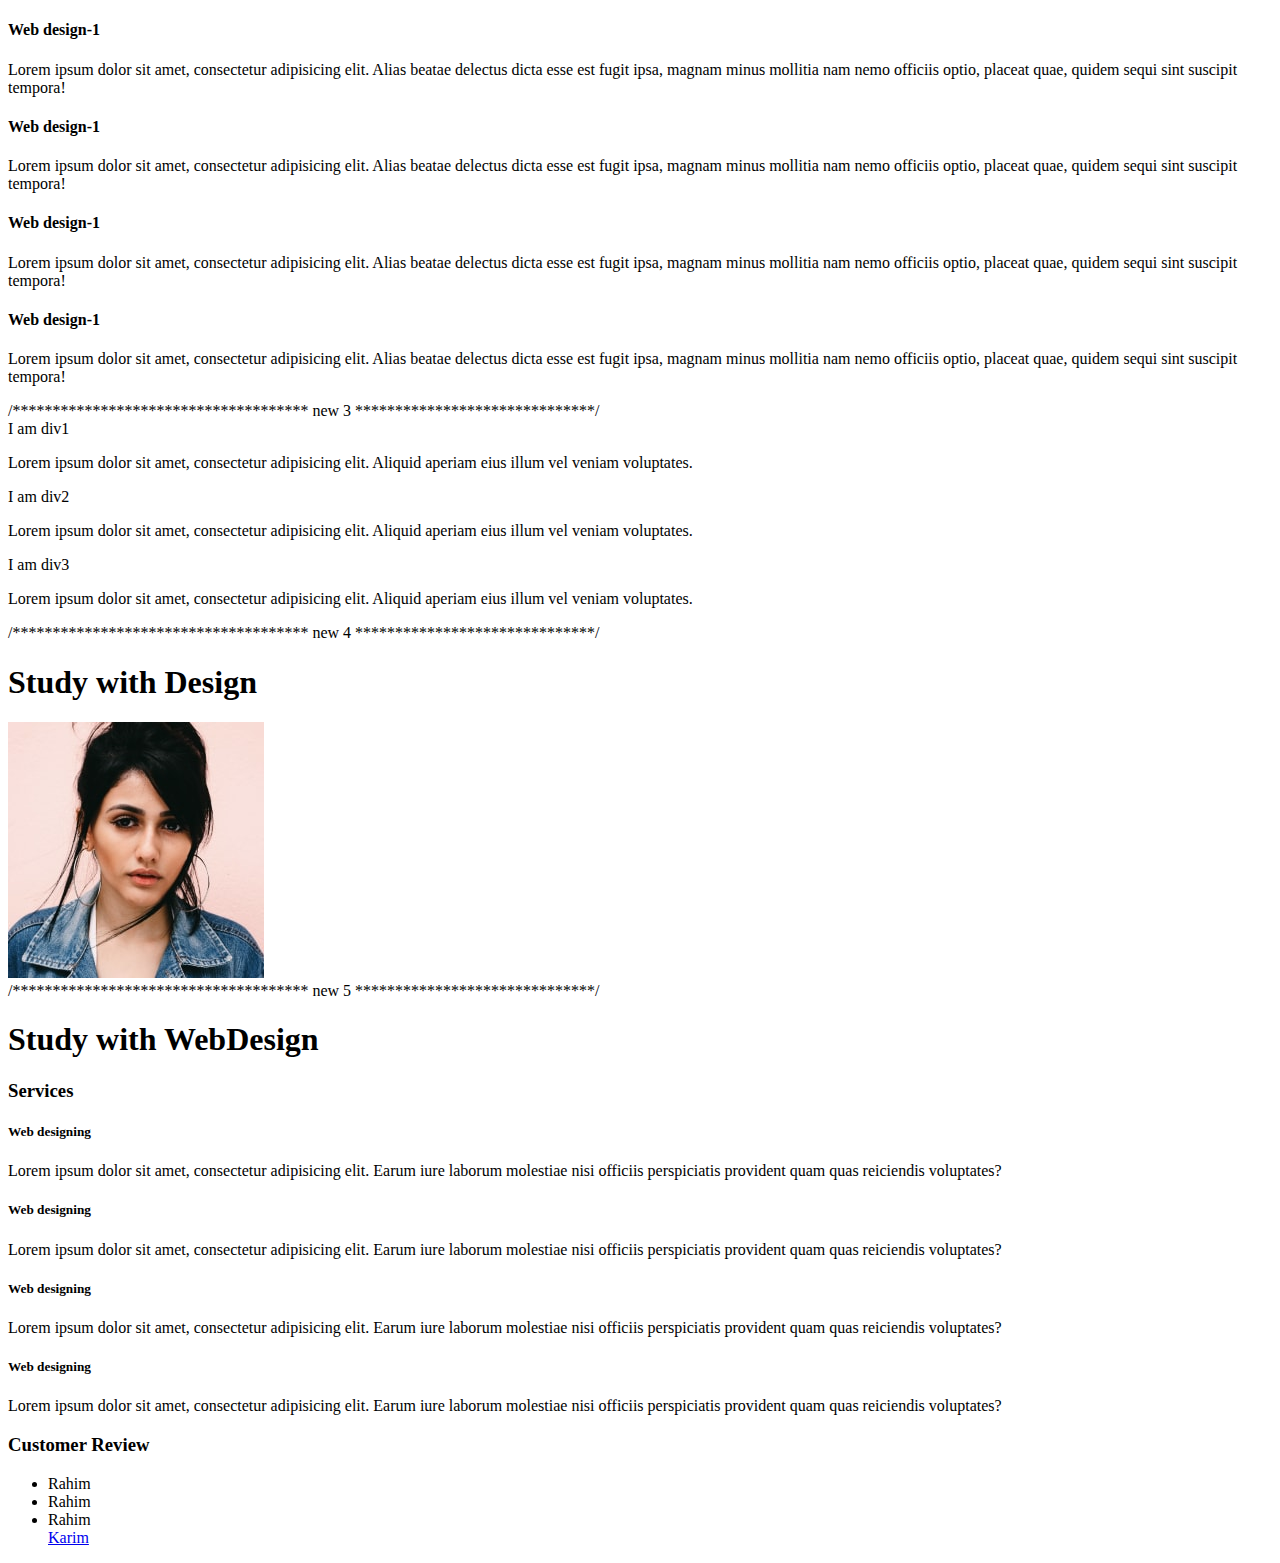
<file: bootstap practice/index.html>
<!doctype html>
<html lang="en">
<head>
    <meta charset="UTF-8">
    <meta name="viewport"
          content="width=device-width, user-scalable=no, initial-scale=1.0, maximum-scale=1.0, minimum-scale=1.0">
    <meta http-equiv="X-UA-Compatible" content="ie=edge">
    <title>Document</title>
<!--    <link rel="stylesheet" href="css/bootstrap.min.css">-->

<!--    font awesome cdn-->
    <link rel="stylesheet" href="https://cdnjs.cloudflare.com/ajax/libs/font-awesome/6.1.1/css/all.min.css" integrity="sha512-KfkfwYDsLkIlwQp6LFnl8zNdLGxu9YAA1QvwINks4PhcElQSvqcyVLLD9aMhXd13uQjoXtEKNosOWaZqXgel0g==" crossorigin="anonymous" referrerpolicy="no-referrer" />

<!--    bootstrap4 css cdn-->
    <link rel="stylesheet" href="https://cdn.jsdelivr.net/npm/bootstrap@4.6.1/dist/css/bootstrap.min.css" integrity="sha384-zCbKRCUGaJDkqS1kPbPd7TveP5iyJE0EjAuZQTgFLD2ylzuqKfdKlfG/eSrtxUkn" crossorigin="anonymous">
</head>
<body>

<!--<div class="container">-->
<!--    <div class="">-->
<!--        <h1>Web Design 1</h1>-->
<!--        <p>Lorem ipsum dolor sit amet, consectetur adipisicing elit. Ab aperiam autem, debitis dolore, doloribus excepturi illum ipsam itaque laboriosam maiores minima nisi omnis quasi quis quisquam sapiente, suscipit vero voluptatem.</p>-->
<!--    </div>-->

<!--    <div class="">-->
<!--        <h1>Web Design 1</h1>-->
<!--        <p>Lorem ipsum dolor sit amet, consectetur adipisicing elit. Ab aperiam autem, debitis dolore, doloribus excepturi illum ipsam itaque laboriosam maiores minima nisi omnis quasi quis quisquam sapiente, suscipit vero voluptatem.</p>-->
<!--    </div>-->
<!--    <div class="">-->
<!--        <h1>Web Design 1</h1>-->
<!--        <p>Lorem ipsum dolor sit amet, consectetur adipisicing elit. Ab aperiam autem, debitis dolore, doloribus excepturi illum ipsam itaque laboriosam maiores minima nisi omnis quasi quis quisquam sapiente, suscipit vero voluptatem.</p>-->
<!--    </div>-->
<!--    <div class="">-->
<!--        <h1>Web Design 1</h1>-->
<!--        <p>Lorem ipsum dolor sit amet, consectetur adipisicing elit. Ab aperiam autem, debitis dolore, doloribus excepturi illum ipsam itaque laboriosam maiores minima nisi omnis quasi quis quisquam sapiente, suscipit vero voluptatem.</p>-->
<!--    </div>-->
<!--</div>-->



<!--<div class="container-fluid">-->
<!--    <div class="">-->
<!--        <h1>Web Design 1</h1>-->
<!--        <p>Lorem ipsum dolor sit amet, consectetur adipisicing elit. Ab aperiam autem, debitis dolore, doloribus excepturi illum ipsam itaque laboriosam maiores minima nisi omnis quasi quis quisquam sapiente, suscipit vero voluptatem.</p>-->
<!--    </div>-->

<!--    <div class="">-->
<!--        <h1>Web Design 1</h1>-->
<!--        <p>Lorem ipsum dolor sit amet, consectetur adipisicing elit. Ab aperiam autem, debitis dolore, doloribus excepturi illum ipsam itaque laboriosam maiores minima nisi omnis quasi quis quisquam sapiente, suscipit vero voluptatem.</p>-->
<!--    </div>-->
<!--    <div class="">-->
<!--        <h1>Web Design 1</h1>-->
<!--        <p>Lorem ipsum dolor sit amet, consectetur adipisicing elit. Ab aperiam autem, debitis dolore, doloribus excepturi illum ipsam itaque laboriosam maiores minima nisi omnis quasi quis quisquam sapiente, suscipit vero voluptatem.</p>-->
<!--    </div>-->
<!--    <div class="">-->
<!--        <h1>Web Design 1</h1>-->
<!--        <p>Lorem ipsum dolor sit amet, consectetur adipisicing elit. Ab aperiam autem, debitis dolore, doloribus excepturi illum ipsam itaque laboriosam maiores minima nisi omnis quasi quis quisquam sapiente, suscipit vero voluptatem.</p>-->
<!--    </div>-->
<!--</div>-->

<div class="container">
    <div class="row">
        <div class="col-lg-3 col-md-6 col-sm-12">
            <h4>Web design-1</h4>
            <p>Lorem ipsum dolor sit amet, consectetur adipisicing elit. Alias beatae delectus dicta esse est fugit ipsa, magnam minus mollitia nam nemo officiis optio, placeat quae, quidem sequi sint suscipit tempora!</p>
        </div>
        <div class="col-lg-3 col-md-6 col-sm-12">
            <h4>Web design-1</h4>
            <p>Lorem ipsum dolor sit amet, consectetur adipisicing elit. Alias beatae delectus dicta esse est fugit ipsa, magnam minus mollitia nam nemo officiis optio, placeat quae, quidem sequi sint suscipit tempora!</p>
        </div>
        <div class="col-lg-3 col-md-6 col-sm-12">
            <h4>Web design-1</h4>
            <p>Lorem ipsum dolor sit amet, consectetur adipisicing elit. Alias beatae delectus dicta esse est fugit ipsa, magnam minus mollitia nam nemo officiis optio, placeat quae, quidem sequi sint suscipit tempora!</p>
        </div>
        <div class="col-lg-3 col-md-6 col-sm-12">
            <h4>Web design-1</h4>
            <p>Lorem ipsum dolor sit amet, consectetur adipisicing elit. Alias beatae delectus dicta esse est fugit ipsa, magnam minus mollitia nam nemo officiis optio, placeat quae, quidem sequi sint suscipit tempora!</p>
        </div>
    </div>
</div>



/*************************************
new 3
******************************/

<div class="container">
    <div class="div1 bg-primary">
        <div class="text-white">I am div1</div>
        <p class="text-white">Lorem ipsum dolor sit amet, consectetur adipisicing elit. Aliquid aperiam eius illum vel veniam voluptates.</p>
    </div>
    <div class="div2 bg-success p-3 p-lg-5 m-2 m-lg-5">
        <div class="text-white">I am div2</div>
        <p class="text-white">Lorem ipsum dolor sit amet, consectetur adipisicing elit. Aliquid aperiam eius illum vel veniam voluptates.</p>
    </div>
    <div class="div3 bg-warning">
        <div class="text-white">I am div3</div>
        <p class="text-white">Lorem ipsum dolor sit amet, consectetur adipisicing elit. Aliquid aperiam eius illum vel veniam voluptates.</p>
    </div>
</div>

/*************************************
new 4
******************************/
<div class="container bg-primary p-3 text-white">
    <h1 class="border border-danger">Study with Design</h1>
</div>

<div class="container bg-dark">
    <img src="img/1.jpg" class="d-block m-auto img-fluid rounded-circle border" alt="">
</div>


/*************************************
new 5
******************************/

<div class="container">
    <header class="bg-primary text-white py-3 text-center">
        <h1>Study with WebDesign</h1>
    </header>
    <main>
        <div class="service-section bg-light pt-3">
            <div class="title text-center mb-3">
                <h3 class="font-weight-bold">Services</h3>
            </div>
            <div class="row text-md-center text-left">
                <div class="col-lg-3 col-md-6">
                    <i class="bg-primary p-2 fa-2x text-white rounded-circle mb-3 fas fa-hands-helping"></i>
                    <h5 class="text-uppercase">Web designing</h5>
                    <p class="small text-muted">Lorem ipsum dolor sit amet, consectetur adipisicing elit. Earum iure laborum molestiae nisi officiis perspiciatis provident quam quas reiciendis voluptates?</p>
                </div>
                <div class="col-lg-3 col-md-6">
                    <i class="bg-primary p-2 fa-2x text-white rounded-circle mb-3 fas fa-hands-helping"></i>
                    <h5 class="text-uppercase">Web designing</h5>
                    <p class="small text-muted">Lorem ipsum dolor sit amet, consectetur adipisicing elit. Earum iure laborum molestiae nisi officiis perspiciatis provident quam quas reiciendis voluptates?</p>
                </div>
                <div class="col-lg-3 col-md-6">
                    <i class="bg-primary p-2 fa-2x text-white rounded-circle mb-3 fas fa-hands-helping"></i>
                    <h5 class="text-uppercase">Web designing</h5>
                    <p class="small text-muted">Lorem ipsum dolor sit amet, consectetur adipisicing elit. Earum iure laborum molestiae nisi officiis perspiciatis provident quam quas reiciendis voluptates?</p>
                </div>
                <div class="col-lg-3 col-md-6">
                     <i class="bg-primary p-2 fa-2x text-white rounded-circle mb-3 fas fa-hands-helping"></i>
                    <h5 class="text-uppercase">Web designing</h5>
                    <p class="small text-muted">Lorem ipsum dolor sit amet, consectetur adipisicing elit. Earum iure laborum molestiae nisi officiis perspiciatis provident quam quas reiciendis voluptates?</p>
                </div>
            </div>
        </div>


<!--        new 6-->

        <div class="customer-review bg-light">
            <div class="title text-center mb-3">
                <h3 class="font-weight-bold">Customer Review</h3>
            </div>
        </div>

<!--        new 7-->
        <div class="student-list">
            <ul class="list-group">
                <li class="list-group-item bg-primary text-white">Rahim</li>
                <li class="list-group-item bg-success text-white">Rahim</li>
                <li class="list-group-item bg-secondary text-white">Rahim</li>
                <a href="#" class="list-group list-group-item-action bg-secondary text-white">Karim</a>
            </ul>
        </div>




    </main>
    <footer></footer>
</div>
















<!--    bootstrap4 js, jquery cdn-->
    <script src="https://cdn.jsdelivr.net/npm/jquery@3.5.1/dist/jquery.slim.min.js" integrity="sha384-DfXdz2htPH0lsSSs5nCTpuj/zy4C+OGpamoFVy38MVBnE+IbbVYUew+OrCXaRkfj" crossorigin="anonymous"></script>
    <script src="https://cdn.jsdelivr.net/npm/bootstrap@4.6.1/dist/js/bootstrap.bundle.min.js" integrity="sha384-fQybjgWLrvvRgtW6bFlB7jaZrFsaBXjsOMm/tB9LTS58ONXgqbR9W8oWht/amnpF" crossorigin="anonymous"></script>
</body>
</html>
</file>
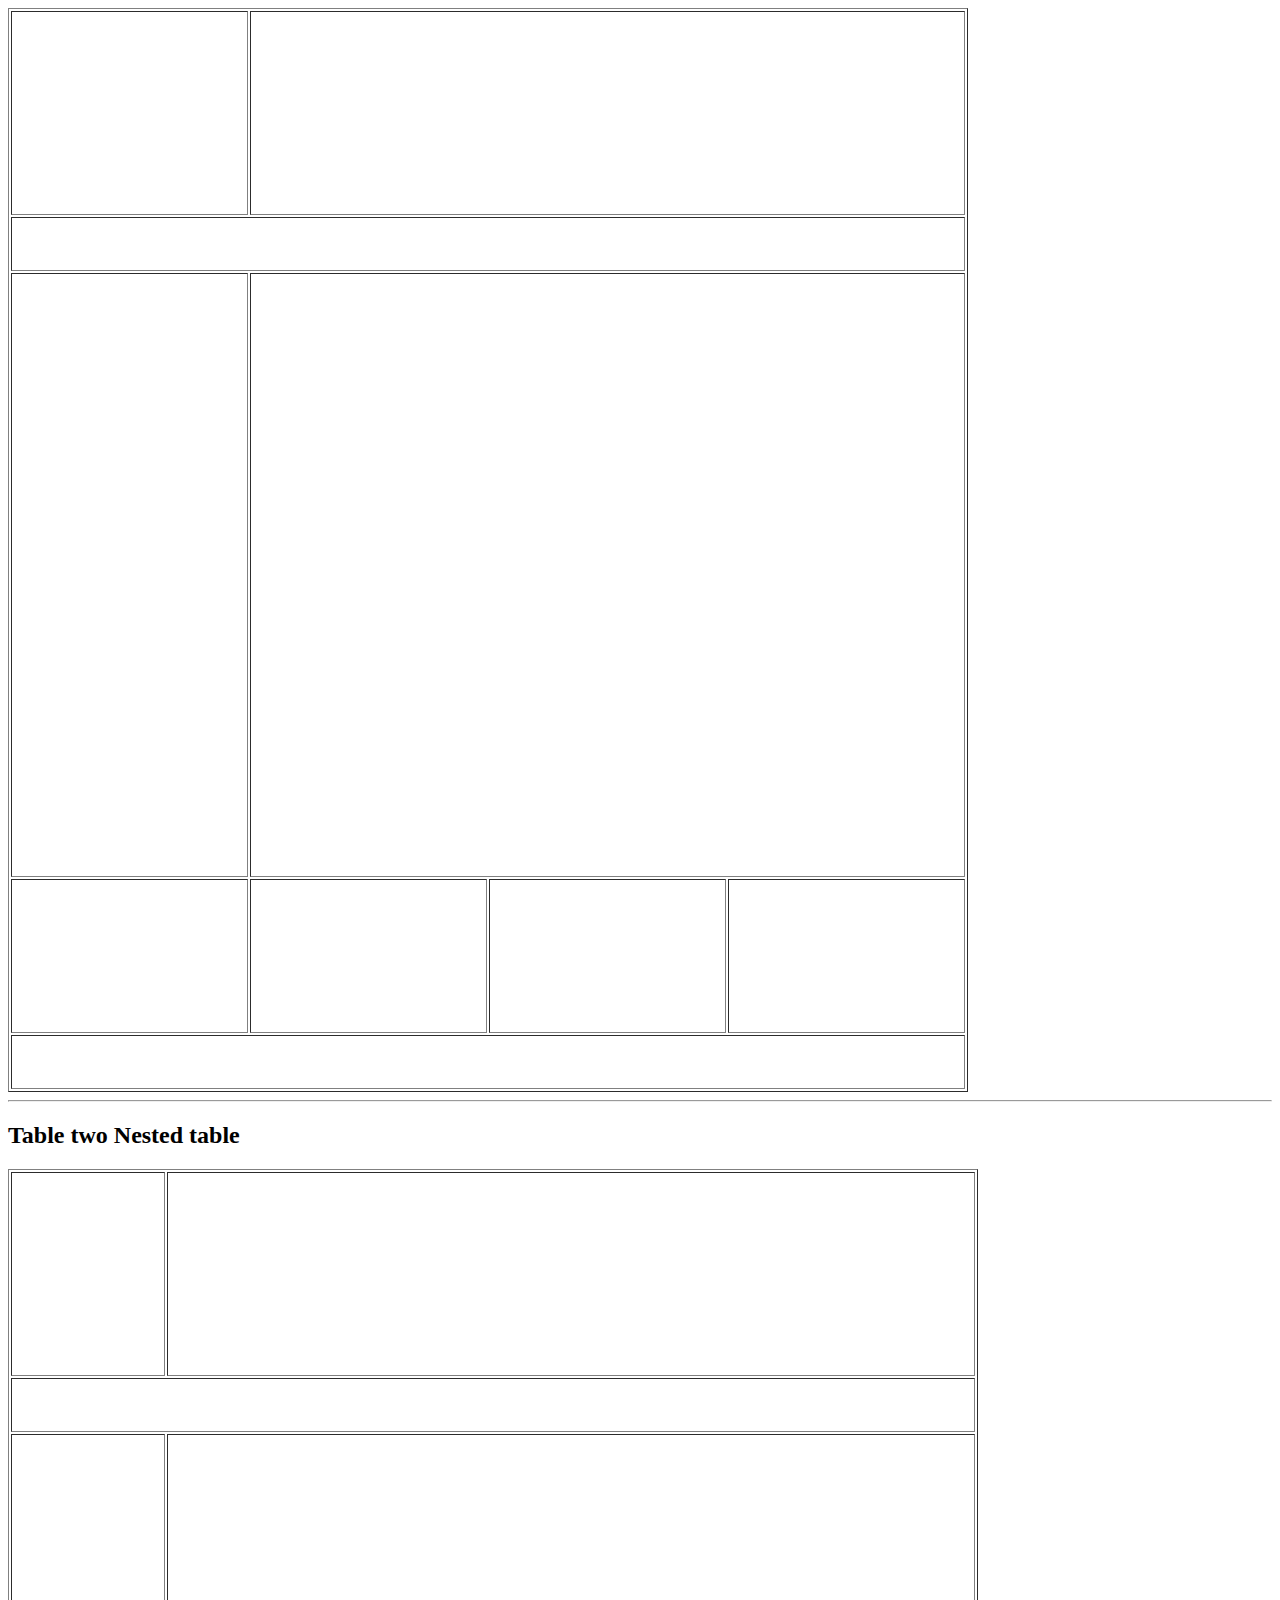
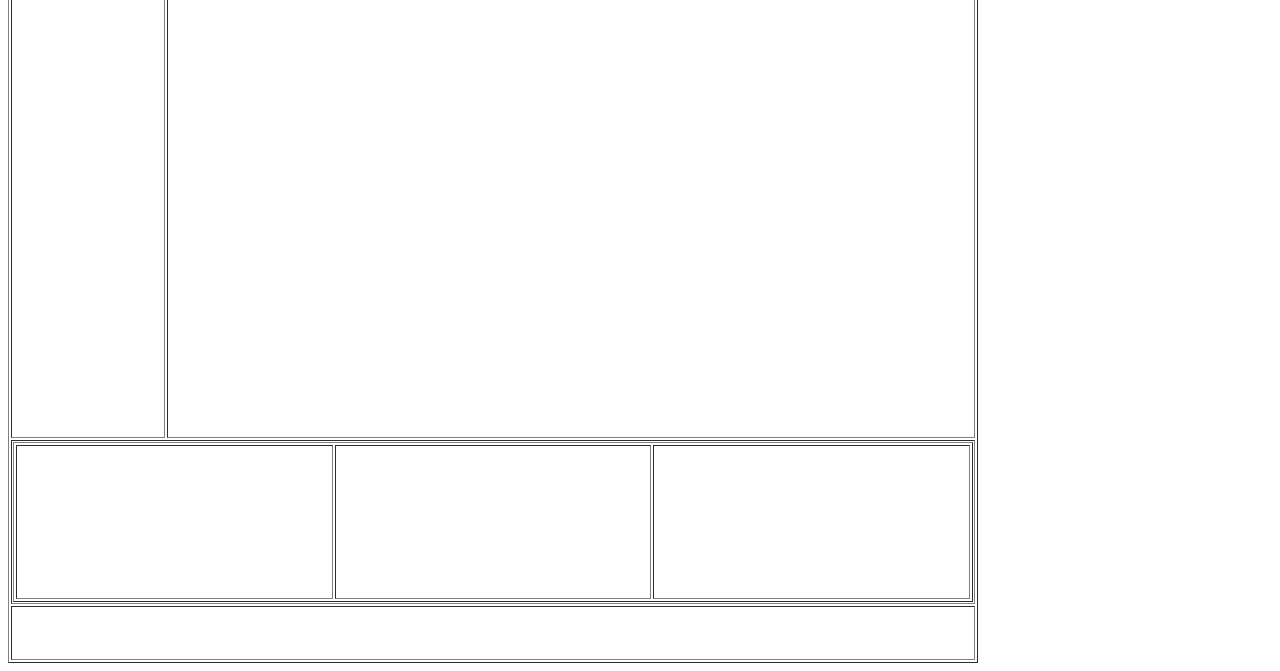
<file: day-1/index.html>
<!DOCTYPE html>
<html>
<head>
    <meta charset="UTF-8" />
    <title> class 2</title>
</head>
<body>
<table border="1" width="960">
    <tr>
        <td height="200"></td>
        <td colspan="3"></td>
    </tr>
    <tr>
        <td colspan="4" height="50"></td>
    </tr>
    <tr>
        <td height="600"></td>
        <td colspan="3"></td>
    </tr>
    <tr>
        <td height="150"></td>
        <td></td>
        <td></td>
        <td></td>
    </tr>
    <tr>
        <td colspan="4" height="50"></td>
    </tr>
</table>

<hr/>
<h2>Table two Nested table</h2>
<table border="1" width="960">
    <tr>
        <td height="200" width="150"></td>
        <td></td>
    </tr>
    <tr>
        <td colspan="2" height="50"></td>
    </tr>
    <tr>
        <td height="600"></td>
        <td></td>
    </tr>
    <tr>
        <td colspan="2">
            <table border="1" width="960">
                <tr>
                    <td height="150"></td>
                    <td></td>
                    <td></td>
                </tr>

            </table>
        </td>
    </tr>

    </tr>
    <tr>
        <td colspan="2" height="50"></td>
    </tr>
</table>
</body>
</html>
</file>
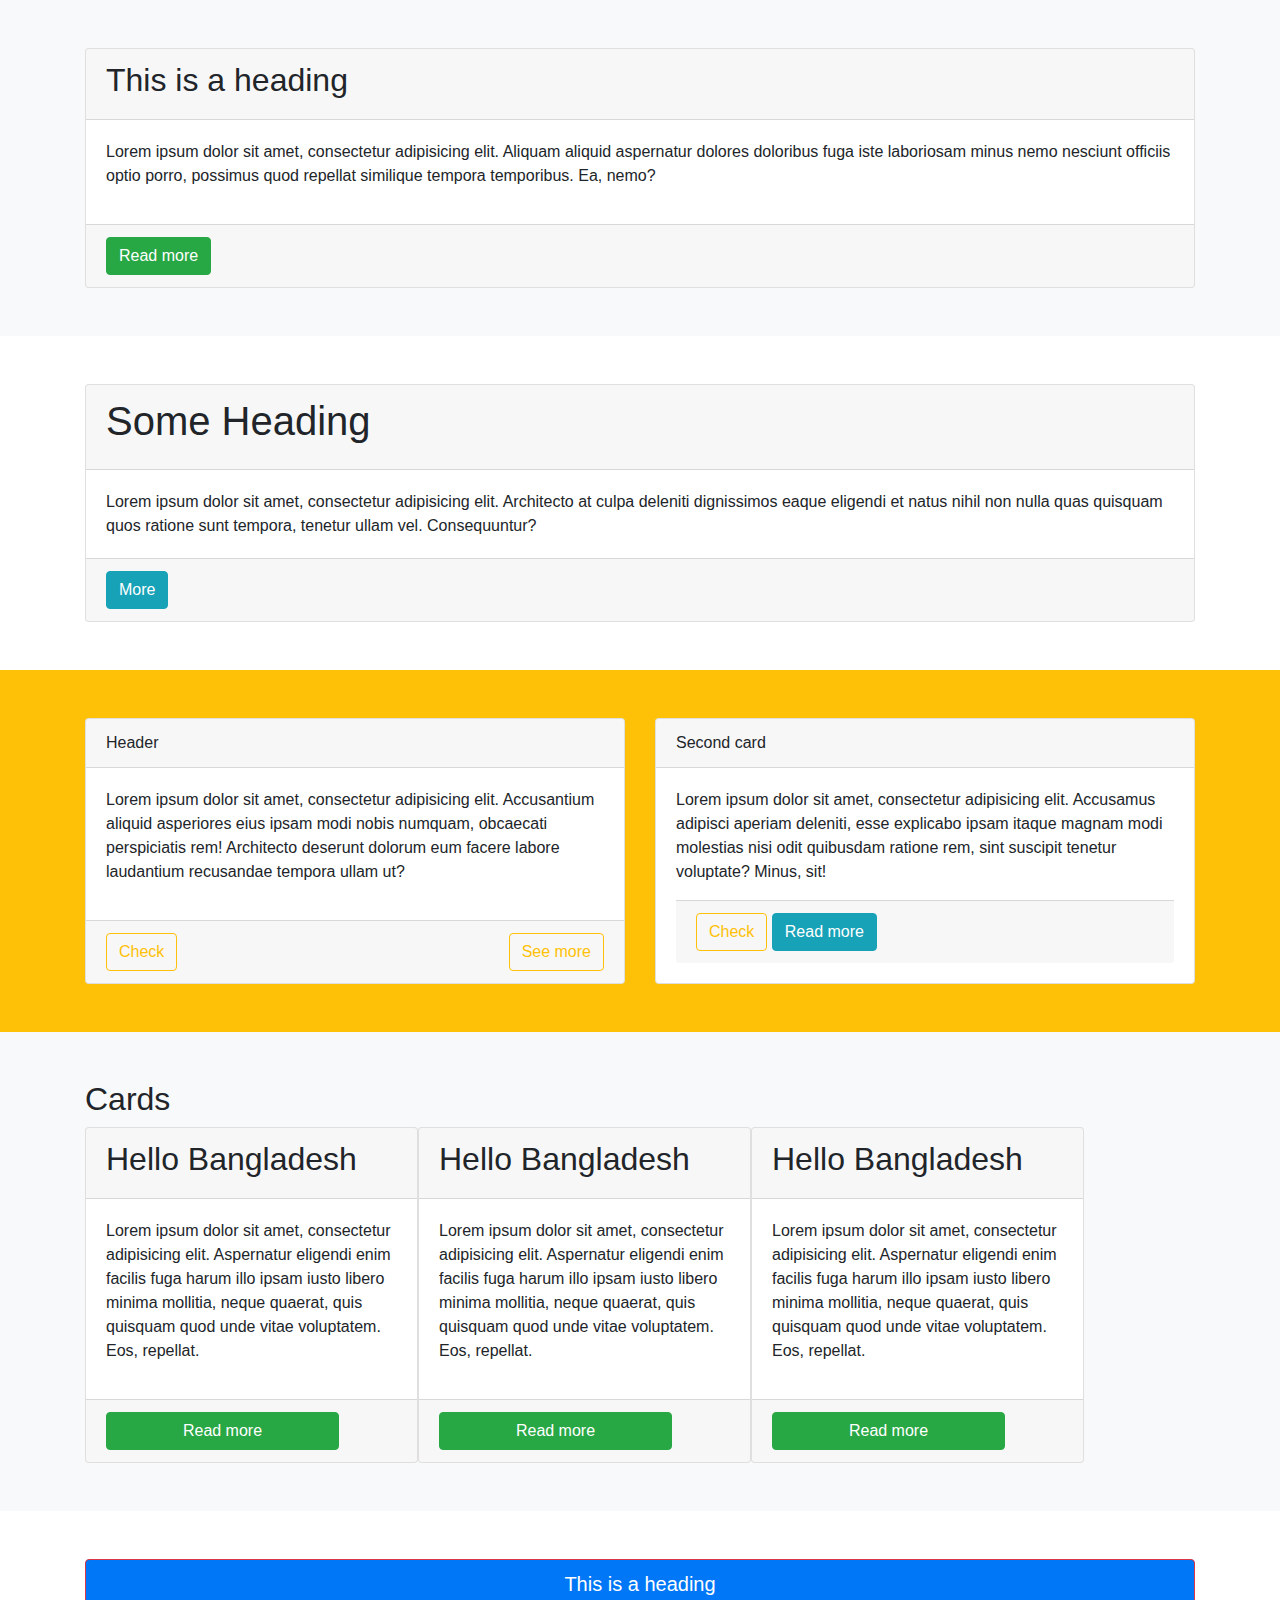
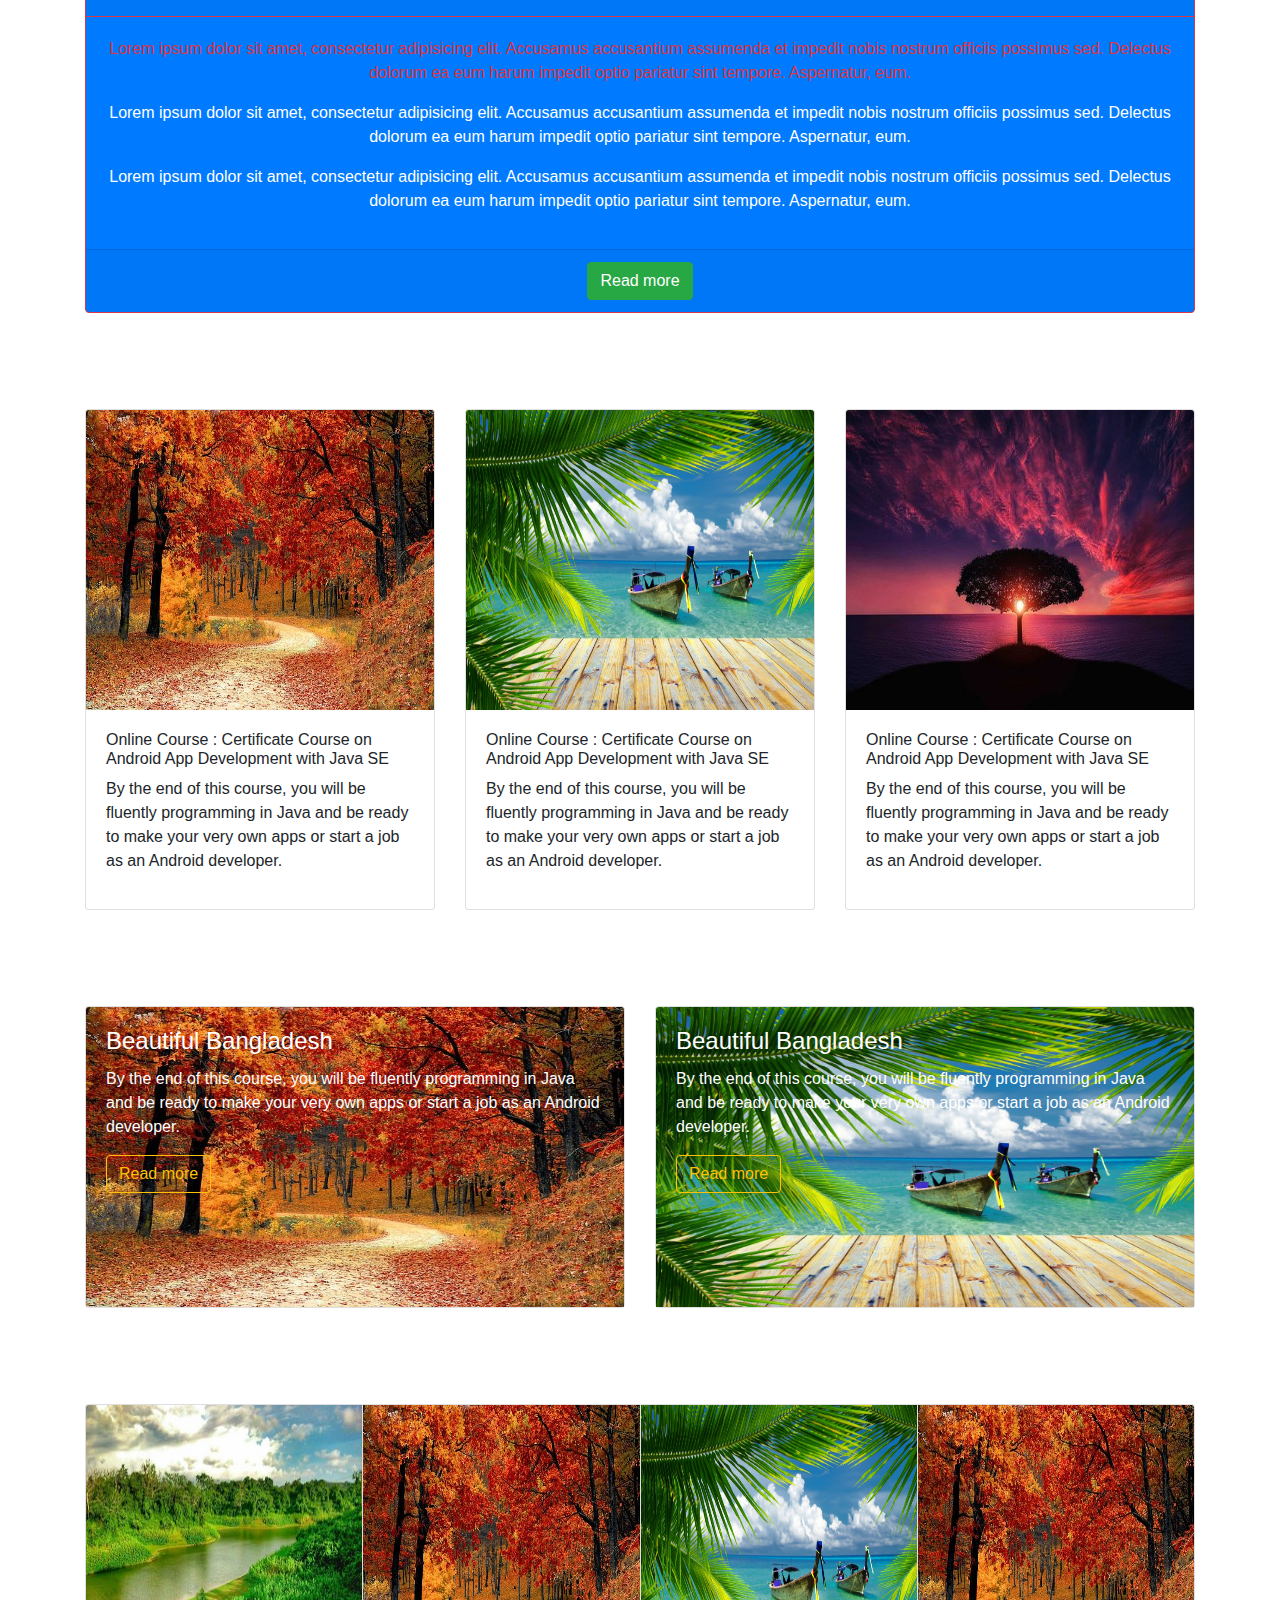
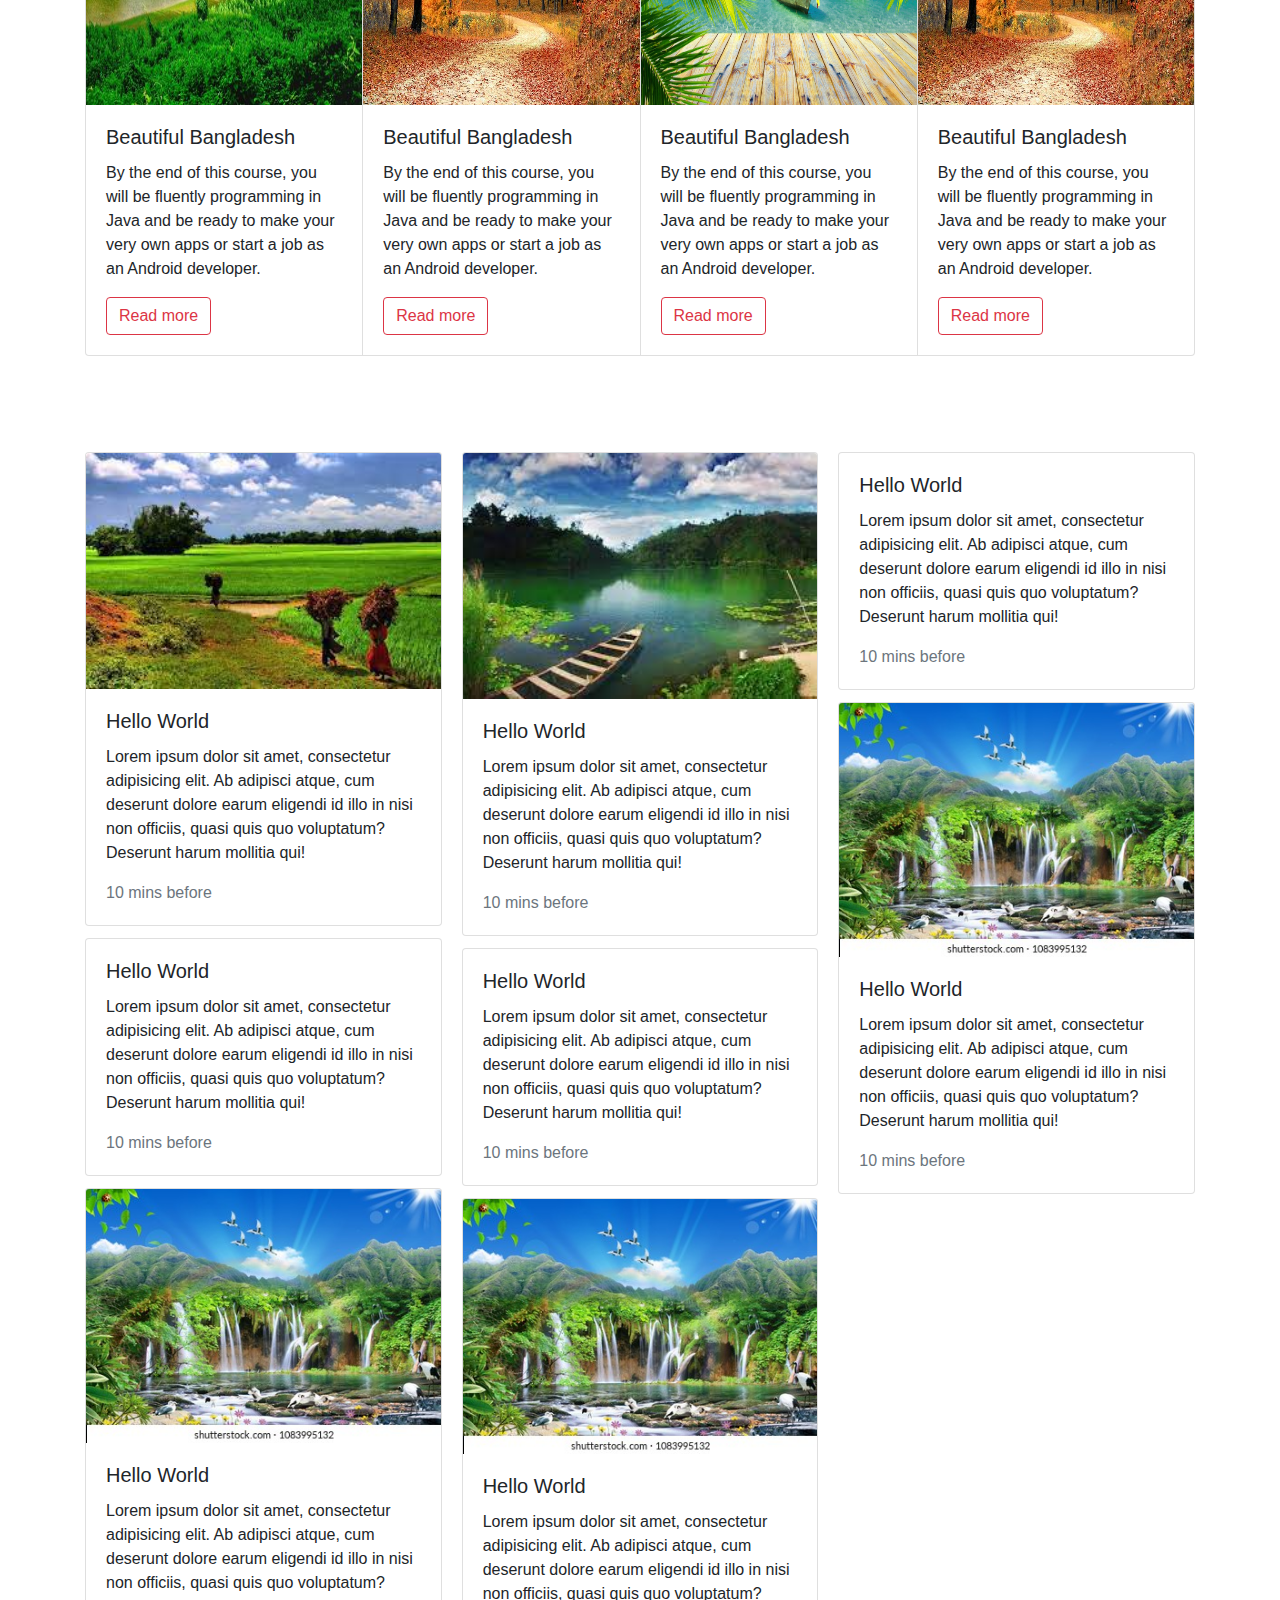
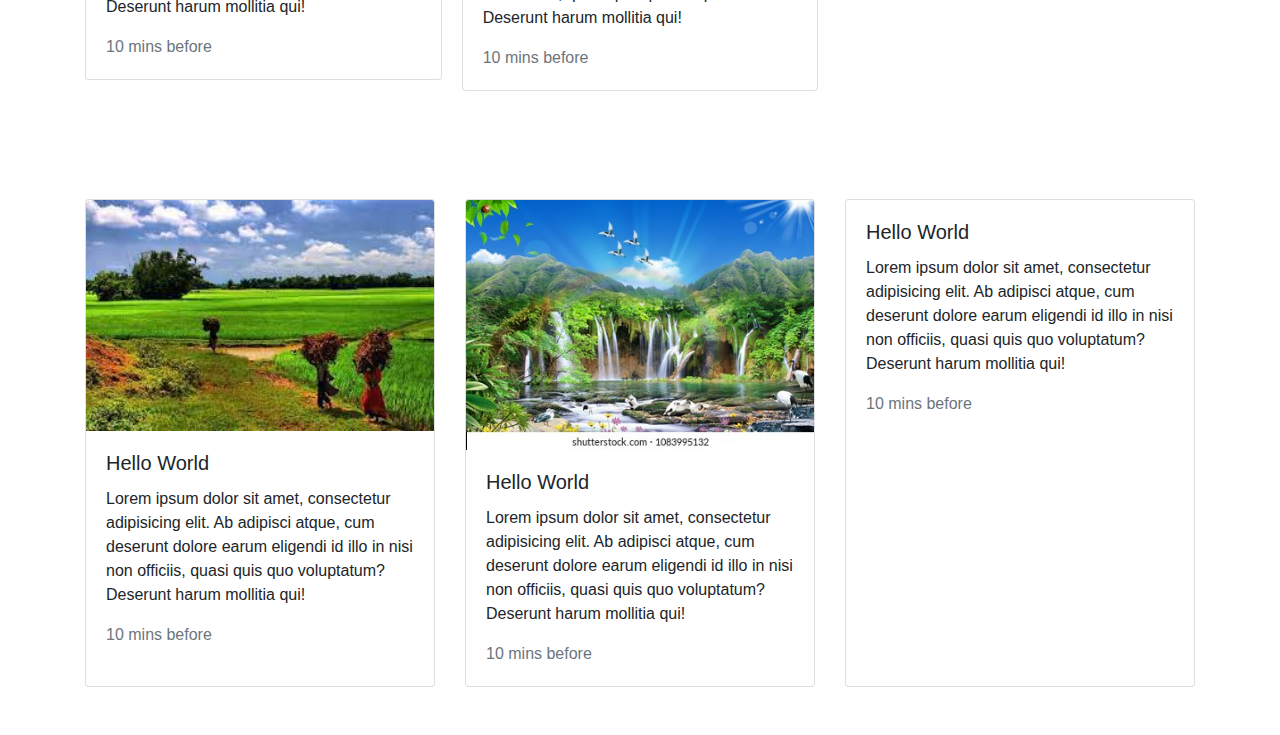
<file: day-10-bootstrap-3/index.html>
<!doctype html>
<html lang="en">
<head>
    <meta charset="UTF-8">
    <meta name="viewport"
          content="width=device-width, user-scalable=no, initial-scale=1.0, maximum-scale=1.0, minimum-scale=1.0">
    <meta http-equiv="X-UA-Compatible" content="ie=edge">
    <title>Document</title>
    <link rel="stylesheet" href="css/bootstrap.css">
    <link rel="stylesheet" href="css/style.css">
</head>
<body>
<section class="bg-light py-5">
    <div class="container">
        <div class="row">
            <div class="col-12">
                <div class="card">
                    <div class="card-header">
                        <h2>This is a heading</h2>
                    </div>
                    <div class="card-body">
                        <p>Lorem ipsum dolor sit amet, consectetur adipisicing elit. Aliquam aliquid aspernatur dolores doloribus fuga iste laboriosam minus nemo nesciunt officiis optio porro, possimus quod repellat similique tempora temporibus. Ea, nemo?</p>
                    </div>
                    <div class="card-footer">
                        <a href="" class="btn btn-success">Read more</a>
                    </div>

                </div>
            </div>
        </div>
    </div>
</section>

<section class="py-5">
    <div class="container">
        <div class="row">
            <div class="col-12">
                <div class="card">
                    <div class="card-header">
                        <h1 class="card-title">Some Heading</h1>
                    </div>
                    <div class="card-body">
                        <p class="card-text">Lorem ipsum dolor sit amet, consectetur adipisicing elit. Architecto at culpa deleniti dignissimos eaque eligendi et natus nihil non nulla quas quisquam quos ratione sunt tempora, tenetur ullam vel. Consequuntur?</p>
                    </div>
                    <div class="card-footer">
                        <a href="" class="btn btn-info">More</a>
                    </div>
                </div>
            </div>
        </div>
    </div>
</section>

<section class="py-5 bg-warning">
    <div class="container">
        <div class="row">
            <div class="col-6">
                <div class="card">
                    <div class="card-header">
                        Header
                    </div>
                    <div class="card-body">
                        <p>Lorem ipsum dolor sit amet, consectetur adipisicing elit. Accusantium aliquid asperiores eius ipsam modi nobis numquam, obcaecati perspiciatis rem! Architecto deserunt dolorum eum facere labore laudantium recusandae tempora ullam ut?</p>
                    </div>
                    <div class="card-footer">
                        <a href="" class="btn btn-outline-warning">Check</a>
                        <a href="" class="btn btn-outline-warning float-right">See more</a>
                    </div>
                </div>
            </div>
            <div class="col-6">
                <div class="card">
                    <div class="card-header">
                        Second card
                    </div>
                    <div class="card-body">
                        <p>Lorem ipsum dolor sit amet, consectetur adipisicing elit. Accusamus adipisci aperiam deleniti, esse explicabo ipsam itaque magnam modi molestias nisi odit quibusdam ratione rem, sint suscipit tenetur voluptate? Minus, sit!</p>
                        <div class="card-footer">
                            <a href="" class="btn btn-outline-warning">Check</a>
                            <a href="" class="btn btn-info">Read more</a>
                        </div>
                    </div>
                </div>
            </div>
        </div>
    </div>
</section>

<section>
    <div class="py-5 bg-light">
        <div class="container">
            <div class="row">
                <div class="col-12">
                    <h2>Cards</h2>
                    <div class="card float-left" style="max-width: 30%">
                        <div class="card-header">
                            <h2>Hello Bangladesh</h2>
                        </div>
                        <div class="card-body">
                            <p>
                                Lorem ipsum dolor sit amet, consectetur adipisicing elit. Aspernatur eligendi enim facilis fuga harum illo ipsam iusto libero minima mollitia, neque quaerat, quis quisquam quod unde vitae voluptatem. Eos, repellat.
                            </p>
                        </div>
                        <div class="card-footer">
                            <input type="text" class="btn btn-success" value="Read more">
                        </div>
                    </div>
                    <div class="card float-left" style="max-width: 30%">
                        <div class="card-header">
                            <h2>Hello Bangladesh</h2>
                        </div>
                        <div class="card-body">
                            <p>
                                Lorem ipsum dolor sit amet, consectetur adipisicing elit. Aspernatur eligendi enim facilis fuga harum illo ipsam iusto libero minima mollitia, neque quaerat, quis quisquam quod unde vitae voluptatem. Eos, repellat.
                            </p>
                        </div>
                        <div class="card-footer">
                            <input type="text" class="btn btn-success" value="Read more">
                        </div>
                    </div>
                    <div class="card float-left" style="max-width: 30%">
                        <div class="card-header">
                            <h2>Hello Bangladesh</h2>
                        </div>
                        <div class="card-body">
                            <p>
                                Lorem ipsum dolor sit amet, consectetur adipisicing elit. Aspernatur eligendi enim facilis fuga harum illo ipsam iusto libero minima mollitia, neque quaerat, quis quisquam quod unde vitae voluptatem. Eos, repellat.
                            </p>
                        </div>
                        <div class="card-footer">
                            <input type="text" class="btn btn-success" value="Read more">
                        </div>
                    </div>
                </div>
            </div>
        </div>
    </div>
</section>

<section class="py-5">
    <div class="container">
        <div class="row">
            <div class="col-12">
                <div class="card text-center border-danger text-white bg-primary">
                    <div class="card-header border-danger">
                        <h5>This is a heading</h5>
                    </div>
                    <div class="card-body">
                        <p class="text-danger">Lorem ipsum dolor sit amet, consectetur adipisicing elit. Accusamus accusantium assumenda et impedit nobis nostrum officiis possimus sed. Delectus dolorum ea eum harum impedit optio pariatur sint tempore. Aspernatur, eum.</p>
                        <p>Lorem ipsum dolor sit amet, consectetur adipisicing elit. Accusamus accusantium assumenda et impedit nobis nostrum officiis possimus sed. Delectus dolorum ea eum harum impedit optio pariatur sint tempore. Aspernatur, eum.</p>
                        <p>Lorem ipsum dolor sit amet, consectetur adipisicing elit. Accusamus accusantium assumenda et impedit nobis nostrum officiis possimus sed. Delectus dolorum ea eum harum impedit optio pariatur sint tempore. Aspernatur, eum.</p>
                    </div>
                    <div class="card-footer">
                        <a href="" class="btn btn-success">Read more</a>
                    </div>
                </div>
            </div>
        </div>
    </div>
</section>

<section class="py-5">
    <div class="container">
        <div class="row">
            <div class="col-md-4">
                <div class="card">
                    <img src="img/7.jpg" alt="card image" class="card-img-top card-default-height" />
                    <div class="card-body">
                        <h1 class="" style="font-size: 16px;">Online Course : Certificate Course on Android App Development with Java SE</h1>
                        <p>By the end of this course, you will be fluently programming in Java and be ready to make your very own apps or start a job as an Android developer.</p>
                    </div>
                </div>
            </div>
            <div class="col-md-4">
                <div class="card">
                    <img src="img/9.jpg" alt="card image" class="card-img-top card-default-height" />
                    <div class="card-body">
                        <h1 class="" style="font-size: 16px;">Online Course : Certificate Course on Android App Development with Java SE</h1>
                        <p>By the end of this course, you will be fluently programming in Java and be ready to make your very own apps or start a job as an Android developer.</p>
                    </div>
                </div>
            </div>
            <div class="col-md-4">
                <div class="card">
                    <img src="img/8.jpg" alt="card image" class="card-img-top card-default-height" />
                    <div class="card-body">
                        <h1 class="" style="font-size: 16px;">Online Course : Certificate Course on Android App Development with Java SE</h1>
                        <p>By the end of this course, you will be fluently programming in Java and be ready to make your very own apps or start a job as an Android developer.</p>
                    </div>
                </div>
            </div>
        </div>
    </div>
</section>

<section class="py-5">
    <div class="container">
        <div class="row">
            <div class="col-6">
                <div class="card">
                    <img src="img/7.jpg" alt="card-text" class="card-img-top card-big-img card-default-height" />
                    <div class="card-img-overlay text-white">
                        <h4 class="card-title">Beautiful Bangladesh</h4>
                        <p class="card-text">By the end of this course, you will be fluently programming in Java and be ready to make your very own apps or start a job as an Android developer.</p>
                        <a href="" class="btn btn-outline-warning">Read more</a>
                    </div>
                </div>
            </div>
            <div class="col-6">
                <div class="card">
                    <img src="img/9.jpg" alt="card-text" class="card-img-top card-big-img card-default-height" />
                    <div class="card-img-overlay text-white">
                        <h4 class="card-title">Beautiful Bangladesh</h4>
                        <p class="card-text">By the end of this course, you will be fluently programming in Java and be ready to make your very own apps or start a job as an Android developer.</p>
                        <a href="" class="btn btn-outline-warning">Read more</a>
                    </div>
                </div>
            </div>
        </div>
    </div>
</section>

<section class="py-5">
    <div class="container">
        <div class="row">
            <div class="col-md-12">
                <div class="card-group">
                    <div class="card">
                        <img src="img/1.jpg" alt="" class="card-img-top card-big-img card-default-height" />
                        <div class="card-body">
                            <h5 class="card-title">Beautiful Bangladesh</h5>
                            <p class="card-text">By the end of this course, you will be fluently programming in Java and be ready to make your very own apps or start a job as an Android developer.</p>
                            <a href="" class="btn btn-outline-danger">Read more</a>
                        </div>
                    </div>
                    <div class="card">
                        <img src="img/7.jpg" alt="card image" class="card-img-top card-default-height" />
                        <div class="card-body">
                            <h5 class="card-title">Beautiful Bangladesh</h5>
                            <p class="card-text">By the end of this course, you will be fluently programming in Java and be ready to make your very own apps or start a job as an Android developer.</p>
                            <a href="" class="btn btn-outline-danger">Read more</a>
                        </div>
                    </div>
                    <div class="card">
                        <img src="img/9.jpg" alt="card image" class="card-img-top card-default-height" />
                        <div class="card-body">
                            <h5 class="card-title">Beautiful Bangladesh</h5>
                            <p class="card-text">By the end of this course, you will be fluently programming in Java and be ready to make your very own apps or start a job as an Android developer.</p>
                            <a href="" class="btn btn-outline-danger">Read more</a>
                        </div>
                    </div>
                    <div class="card">
                        <img src="img/7.jpg" alt="card image" class="card-img-top card-default-height" />
                        <div class="card-body">
                            <h5 class="card-title">Beautiful Bangladesh</h5>
                            <p class="card-text">By the end of this course, you will be fluently programming in Java and be ready to make your very own apps or start a job as an Android developer.</p>
                            <a href="" class="btn btn-outline-danger">Read more</a>
                        </div>
                    </div>
                </div>
            </div>
        </div>
    </div>
</section>

<section class="py-5">
    <div class="container">
        <div class="row">
            <div class="col-md-12">
                <div class="card-columns">
                    <div class="card">
                        <img src="img/2.jpg" alt="card-img" class="card-img-top" />
                        <div class="card-body">
                            <h5 class="card-title">Hello World</h5>
                            <p class="card-text">Lorem ipsum dolor sit amet, consectetur adipisicing elit. Ab adipisci atque, cum deserunt dolore earum eligendi id illo in nisi non officiis, quasi quis quo voluptatum? Deserunt harum mollitia qui!</p>
                            <span class="text-muted">10 mins before</span>
                        </div>
                    </div>
                    <div class="card">

                        <div class="card-body">
                            <h5 class="card-title">Hello World</h5>
                            <p class="card-text">Lorem ipsum dolor sit amet, consectetur adipisicing elit. Ab adipisci atque, cum deserunt dolore earum eligendi id illo in nisi non officiis, quasi quis quo voluptatum? Deserunt harum mollitia qui!</p>
                            <span class="text-muted">10 mins before</span>
                        </div>
                    </div>
                    <div class="card">
                        <img src="img/5.jpg" alt="card-img" class="card-img-top" />
                        <div class="card-body">
                            <h5 class="card-title">Hello World</h5>
                            <p class="card-text">Lorem ipsum dolor sit amet, consectetur adipisicing elit. Ab adipisci atque, cum deserunt dolore earum eligendi id illo in nisi non officiis, quasi quis quo voluptatum? Deserunt harum mollitia qui!</p>
                            <span class="text-muted">10 mins before</span>
                        </div>
                    </div>
                    <div class="card">
                        <img src="img/3.jpg" alt="card-img" class="card-img-top" />
                        <div class="card-body">
                            <h5 class="card-title">Hello World</h5>
                            <p class="card-text">Lorem ipsum dolor sit amet, consectetur adipisicing elit. Ab adipisci atque, cum deserunt dolore earum eligendi id illo in nisi non officiis, quasi quis quo voluptatum? Deserunt harum mollitia qui!</p>
                            <span class="text-muted">10 mins before</span>
                        </div>
                    </div>
                    <div class="card">

                        <div class="card-body">
                            <h5 class="card-title">Hello World</h5>
                            <p class="card-text">Lorem ipsum dolor sit amet, consectetur adipisicing elit. Ab adipisci atque, cum deserunt dolore earum eligendi id illo in nisi non officiis, quasi quis quo voluptatum? Deserunt harum mollitia qui!</p>
                            <span class="text-muted">10 mins before</span>
                        </div>
                    </div>
                    <div class="card">
                        <img src="img/5.jpg" alt="card-img" class="card-img-top" />
                        <div class="card-body">
                            <h5 class="card-title">Hello World</h5>
                            <p class="card-text">Lorem ipsum dolor sit amet, consectetur adipisicing elit. Ab adipisci atque, cum deserunt dolore earum eligendi id illo in nisi non officiis, quasi quis quo voluptatum? Deserunt harum mollitia qui!</p>
                            <span class="text-muted">10 mins before</span>
                        </div>
                    </div>
                    <div class="card">

                        <div class="card-body">
                            <h5 class="card-title">Hello World</h5>
                            <p class="card-text">Lorem ipsum dolor sit amet, consectetur adipisicing elit. Ab adipisci atque, cum deserunt dolore earum eligendi id illo in nisi non officiis, quasi quis quo voluptatum? Deserunt harum mollitia qui!</p>
                            <span class="text-muted">10 mins before</span>
                        </div>
                    </div>
                    <div class="card">
                        <img src="img/5.jpg" alt="card-img" class="card-img-top" />
                        <div class="card-body">
                            <h5 class="card-title">Hello World</h5>
                            <p class="card-text">Lorem ipsum dolor sit amet, consectetur adipisicing elit. Ab adipisci atque, cum deserunt dolore earum eligendi id illo in nisi non officiis, quasi quis quo voluptatum? Deserunt harum mollitia qui!</p>
                            <span class="text-muted">10 mins before</span>
                        </div>
                    </div>
                </div>

            </div>
        </div>
    </div>
</section>

<section class="py-5">
    <div class="container">
        <div class="row">
            <div class="col-md-12">
                <div class="card-deck">
                    <div class="card">
                        <img src="img/2.jpg" alt="card-img" class="card-img-top" />
                        <div class="card-body">
                            <h5 class="card-title">Hello World</h5>
                            <p class="card-text">Lorem ipsum dolor sit amet, consectetur adipisicing elit. Ab adipisci atque, cum deserunt dolore earum eligendi id illo in nisi non officiis, quasi quis quo voluptatum? Deserunt harum mollitia qui!</p>
                            <span class="text-muted">10 mins before</span>
                        </div>
                    </div>
                    <div class="card">
                        <img src="img/5.jpg" alt="card-img" class="card-img-top" />
                        <div class="card-body">
                            <h5 class="card-title">Hello World</h5>
                            <p class="card-text">Lorem ipsum dolor sit amet, consectetur adipisicing elit. Ab adipisci atque, cum deserunt dolore earum eligendi id illo in nisi non officiis, quasi quis quo voluptatum? Deserunt harum mollitia qui!</p>
                            <span class="text-muted">10 mins before</span>
                        </div>
                    </div>
                    <div class="card">

                        <div class="card-body">
                            <h5 class="card-title">Hello World</h5>
                            <p class="card-text">Lorem ipsum dolor sit amet, consectetur adipisicing elit. Ab adipisci atque, cum deserunt dolore earum eligendi id illo in nisi non officiis, quasi quis quo voluptatum? Deserunt harum mollitia qui!</p>
                            <span class="text-muted">10 mins before</span>
                        </div>
                    </div>

                </div>

            </div>
        </div>
    </div>
</section>


<script src="js/jquery-3.6.0.min.js"></script>
<script src="js/bootstrap.bundle.js"></script>
</body>
</html>
</file>
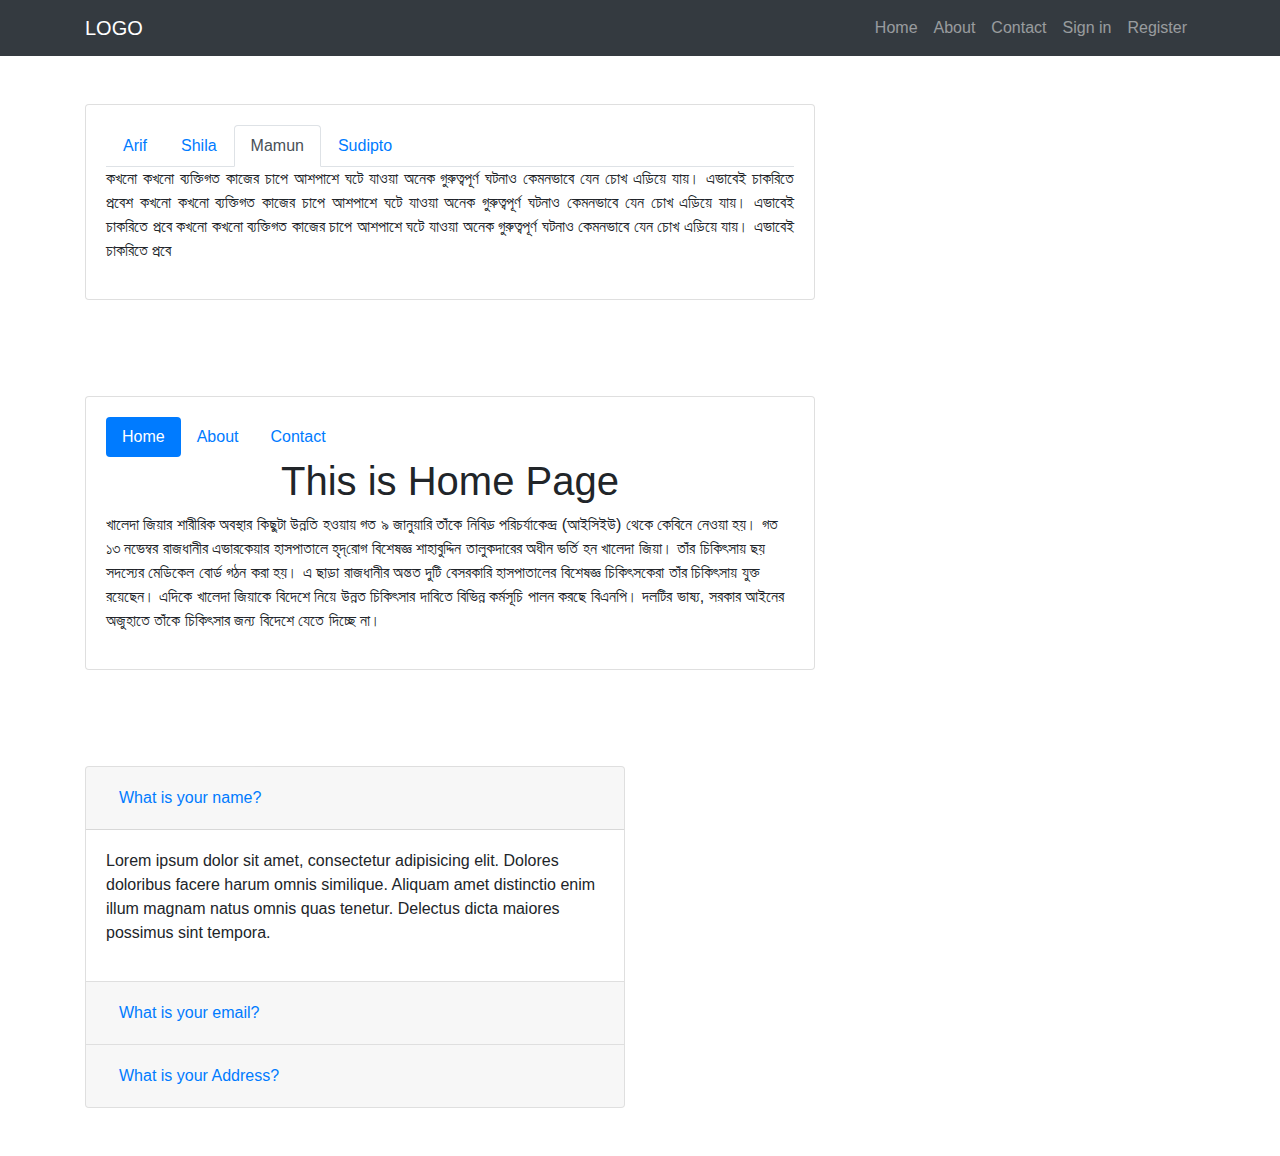
<file: day-13-bootstrap-6/index.html>
<!doctype html>
<html lang="en">
<head>
    <meta charset="UTF-8">
    <meta name="viewport"
          content="width=device-width, user-scalable=no, initial-scale=1.0, maximum-scale=1.0, minimum-scale=1.0">
    <meta http-equiv="X-UA-Compatible" content="ie=edge">
    <title>Document</title>
    <link rel="stylesheet" href="css/bootstrap.css">
    <link rel="stylesheet" href="css/style.css">
</head>
<body>
<nav class="navbar navbar-expand-sm navbar-dark bg-dark">
    <div class="container">
        <a href="" class="navbar-brand">LOGO</a>
        <button type="button" class="navbar-toggler" data-toggle="collapse" data-target="#myMenu">
            <span class="navbar-toggler-icon"></span>
        </button>
        <div class="collapse navbar-collapse" id="myMenu">
            <ul class="navbar-nav ml-auto">
                <li class="nav-item"><a class="nav-link" href="">Home</a></li>
                <li class="nav-item"><a class="nav-link" href="">About</a></li>
                <li class="nav-item"><a class="nav-link" href="">Contact</a></li>
                <li class="nav-item"><a class="nav-link" href="" data-toggle="modal" data-target="#login">Sign in</a></li>
                <li class="nav-item"><a class="nav-link" href="" data-toggle="modal" data-target="#modal">Register</a></li>
            </ul>
        </div>
    </div>
</nav>

<section class="py-5">
    <div class="container">
        <div class="row">
            <div class="col-md-8">
                <div class="card card-body">
                    <ul class="nav nav-tabs">
                        <li><a href="#arif" class="nav-link" data-toggle="tab">Arif</a></li>
                        <li><a href="#shila" class="nav-link" data-toggle="tab">Shila</a></li>
                        <li><a href="#mamun" class="nav-link active" data-toggle="tab">Mamun</a></li>
                        <li><a href="#sudipto" class="nav-link" data-toggle="tab">Sudipto</a></li>
                    </ul>
                    <div class="tab-content">
                        <div class="tab-pane fade" id="arif">
                            <p class="text-justify">
                                দীর্ঘ ৮১ দিন রাজধানীর এভারকেয়ার হাসপাতালে চিকিৎসাধীন থাকার পর বাসায় ফিরছেন বিএনপি চেয়ারপারসন খালেদা জিয়া। গত ১৩ নভেম্বর এ হাসপাতালে ভর্তি হয়েছিলেন বিএনপি চেয়ারপারসন।
                            </p>
                        </div>
                        <div class="tab-pane fade" id="shila">
                            <p class="text-justify">
                                জাতীয় পার্টির চেয়ারম্যান ও বিরোধীদলীয় উপনেতা জি এম কাদের বলেছেন, এ সময় জ্বালানি গ্যাসের মূল্য বাড়ানো হবে জনবিরোধী
                            </p>
                        </div>
                        <div class="tab-pane fade show active" id="mamun">
                            <p class="text-justify">
                                কখনো কখনো ব্যক্তিগত কাজের চাপে আশপাশে ঘটে যাওয়া অনেক গুরুত্বপূর্ণ ঘটনাও কেমনভাবে যেন চোখ এড়িয়ে যায়। এভাবেই চাকরিতে প্রবেশ কখনো কখনো ব্যক্তিগত কাজের চাপে আশপাশে ঘটে যাওয়া অনেক গুরুত্বপূর্ণ ঘটনাও কেমনভাবে যেন চোখ এড়িয়ে যায়। এভাবেই চাকরিতে প্রবে কখনো কখনো ব্যক্তিগত কাজের চাপে আশপাশে ঘটে যাওয়া অনেক গুরুত্বপূর্ণ ঘটনাও কেমনভাবে যেন চোখ এড়িয়ে যায়। এভাবেই চাকরিতে প্রবে
                            </p>
                        </div>
                        <div class="tab-pane fade" id="sudipto">
                            <p class="text-justify">
                                মনোনয়ন প্রত্যাহারের জন্য রেজাউলের ওপর চট্টগ্রাম-১৫ (সাতকানিয়া-লোহাগাড়া) আসনের আওয়ামী লীগের সাংসদ আবু রেজা মুহাম্মদ
                            </p>
                        </div>

                    </div>
                </div>
            </div>
        </div>
    </div>
</section>

<section class="py-5">
    <div class="container">
        <div class="row">
            <div class="col-md-8">
                <div class="card card-body">
                    <ul class="nav nav-pills">
                        <li><a href="#home" class="nav-link active" data-toggle="pill">Home</a></li>
                        <li><a href="#about" class="nav-link" data-toggle="pill">About</a></li>
                        <li><a href="#contact" class="nav-link" data-toggle="pill">Contact</a></li>
                    </ul>
                    <div class="tab-content">
                        <div class="tab-pane fade show active" id="home">
                            <h1 class="text-center">This is Home Page</h1>
                            <p>খালেদা জিয়ার শারীরিক অবস্থার কিছুটা উন্নতি হওয়ায় গত ৯ জানুয়ারি তাঁকে নিবিড় পরিচর্যাকেন্দ্র (আইসিইউ) থেকে কেবিনে নেওয়া হয়। গত ১৩ নভেম্বর রাজধানীর এভারকেয়ার হাসপাতালে হৃদ্‌রোগ বিশেষজ্ঞ শাহাবুদ্দিন তালুকদারের অধীন ভর্তি হন খালেদা জিয়া। তাঁর চিকিৎসায় ছয় সদস্যের মেডিকেল বোর্ড গঠন করা হয়। এ ছাড়া রাজধানীর অন্তত দুটি বেসরকারি হাসপাতালের বিশেষজ্ঞ চিকিৎসকেরা তাঁর চিকিৎসায় যুক্ত রয়েছেন।

                                এদিকে খালেদা জিয়াকে বিদেশে নিয়ে উন্নত চিকিৎসার দাবিতে বিভিন্ন কর্মসূচি পালন করছে বিএনপি। দলটির ভাষ্য, সরকার আইনের অজুহাতে তাঁকে চিকিৎসার জন্য বিদেশে যেতে দিচ্ছে না। </p>
                        </div>
                        <div class="tab-pane fade" id="about">
                            <h1 class="text-center">This is About Page</h1>
                            <p>বিএনপির চেয়ারপারসন খালেদা জিয়ার উপদেষ্টা ও ঢাকা বিশ্ববিদ্যালয়ের সাবেক অধ্যাপক তাজমেরী এস এ ইসলামের মুক্তির দাবি জানিয়েছে ইউনিভার্সিটি টিচার্স অ্যাসোসিয়েশন অব বাংলাদেশ (ইউট্যাব)। খালেদা জিয়ার শারীরিক অবস্থার কিছুটা উন্নতি হওয়ায় গত ৯ জানুয়ারি তাঁকে নিবিড় পরিচর্যাকেন্দ্র (আইসিইউ) থেকে কেবিনে নেওয়া হয়। গত ১৩ নভেম্বর রাজধানীর এভারকেয়ার হাসপাতালে হৃদ্‌রোগ বিশেষজ্ঞ শাহাবুদ্দিন তালুকদারের অধীন ভর্তি হন খালেদা জিয়া। তাঁর চিকিৎসায় ছয় সদস্যের মেডিকেল বোর্ড গঠন করা হয়। এ ছাড়া রাজধানীর অন্তত দুটি বেসরকারি হাসপাতালের বিশেষজ্ঞ চিকিৎসকেরা তাঁর চিকিৎসায় যুক্ত রয়েছেন।

                                এদিকে খালেদা জিয়াকে বিদেশে নিয়ে উন্নত চিকিৎসার দাবিতে বিভিন্ন কর্মসূচি পালন করছে বিএনপি। দলটির ভাষ্য, সরকার আইনের অজুহাতে তাঁকে চিকিৎসার জন্য বিদেশে যেতে দিচ্ছে না।</p>
                        </div>
                        <div class="tab-pane fade" id="contact">
                            <h1 class="text-center">This is Contact Page</h1>
                            <p>বিএনপির চেয়ারপারসন খালেদা জিয়ার উপদেষ্টা ও ঢাকা বিশ্ববিদ্যালয়ের সাবেক অধ্যাপক তাজমেরী এস এ ইসলামের মুক্তির দাবি জানিয়েছে ইউনিভার্সিটি টিচার্স অ্যাসোসিয়েশন অব বাংলাদেশ (ইউট্যাব)। </p>
                        </div>
                    </div>
                </div>
            </div>
        </div>
    </div>
</section>

<section class="py-5">
    <div class="container">
        <div class="row">
            <div class="col-md-6">
                <div class="accordion" id="accordionDiv">
                    <div class="card">
                        <div class="card-header">
                            <h5 class="mb-0">
                                <button type="button" class="btn btn-link btn-block text-left" data-toggle="collapse" data-target="#username">What is your name?</button>
                            </h5>
                        </div>
                        <div class="collapse show" id="username" data-parent="#accordionDiv">
                            <div class="card-body">
                                <p>
                                    Lorem ipsum dolor sit amet, consectetur adipisicing elit. Dolores doloribus facere harum omnis similique. Aliquam amet distinctio enim illum magnam natus omnis quas tenetur. Delectus dicta maiores possimus sint tempora.
                                </p>
                            </div>
                        </div>
                    </div>
                    <div class="card">
                        <div class="card-header">
                            <h5 class="mb-0">
                                <button type="button" class="btn btn-link btn-block text-left" data-toggle="collapse" data-target="#useremail">What is your email?</button>
                            </h5>
                        </div>
                        <div class="collapse" id="useremail" data-parent="#accordionDiv">
                            <div class="card-body">
                                <p>
                                    Email Lorem ipsum dolor sit amet, consectetur adipisicing elit. Dolores doloribus facere harum omnis similique. Aliquam amet distinctio enim illum magnam natus omnis quas tenetur. Delectus dicta maiores possimus sint tempora.
                                </p>
                            </div>
                        </div>
                    </div>
                    <div class="card">
                        <div class="card-header">
                            <h5 class="mb-0">
                                <button type="button" class="btn btn-link btn-block text-left" data-toggle="collapse" data-target="#useraddress">What is your Address?</button>
                            </h5>
                        </div>
                        <div class="collapse" id="useraddress" data-parent="#accordionDiv">
                            <div class="card-body">
                                <p>
                                    Address Lorem ipsum dolor sit amet, consectetur adipisicing elit. Dolores doloribus facere harum omnis similique. Aliquam amet distinctio enim illum magnam natus omnis quas tenetur. Delectus dicta maiores possimus sint tempora.
                                </p>
                            </div>
                        </div>
                    </div>
                </div>
            </div>
        </div>
    </div>
</section>




<div class="modal fade" id="login" data-backdrop="static" data-keyboard="false">
    <div class="modal-dialog modal-dialog-centered">
        <div class="modal-content">
            <div class="modal-header">
                <h3 class="modal-title">Sign In</h3>
                <button type="button" class="close" data-dismiss="modal">
                    <span>&times;</span>
                </button>
            </div>
            <div class="modal-body">
                <form action="">
                    <div class="form-group row">
                        <label for="email" class="col-md-4 col-form-label">Email</label>
                        <div class="col-md-8">
                            <input type="email" id="email" class="form-control">
                        </div>
                    </div>
                    <div class="form-group row">
                        <label for="password" class="col-md-4 col-form-label">Password</label>
                        <div class="col-md-8">
                            <input type="password" id="password" class="form-control">
                        </div>
                    </div>
                </form>
            </div>
            <div class="modal-footer">
                <button type="button" class="btn btn-outline-primary">Log in</button>
                <button type="button" class="btn btn-danger" data-dismiss="modal">Close</button>
            </div>
        </div>
    </div>
</div>

<div class="modal fade" data-backdrop="static" data-keyboard="false" id="modal">
    <div class="modal-dialog modal-dialog-centered modal-dialog-scrollable">
        <div class="modal-content">
            <div class="modal-header">
                <h3 class="modal-title">Registration Form</h3>
                <button type="button" class="close" data-dismiss="modal">
                    <span>&times;</span>
                </button>
            </div>
            <div class="modal-body">
                <form action="">
                    <div class="form-group row">
                        <label for="name" class="col-md-4 col-form-label">Full Name</label>
                        <div class="col-md-8">
                            <input type="text" id="name" class="form-control" />
                        </div>
                    </div>
                    <div class="form-group row">
                        <label for="email" class="col-md-4 col-form-label">Email</label>
                        <div class="col-md-8">
                            <input type="email" id="email" class="form-control" required />
                        </div>
                    </div>
                    <div class="form-group row">
                        <label for="phone" class="col-md-4 col-form-label">Phone</label>
                        <div class="col-md-8">
                            <input type="number" id="phone" class="form-control" />
                        </div>
                    </div>
                    <div class="form-group row">
                        <label for="password" class="col-md-4 col-form-label">Password</label>
                        <div class="col-md-8">
                            <input type="password" id="password" class="form-control">
                        </div>
                    </div>
                    <div class="form-group row">
                        <label for="address" class="col-md-4 col-form-label">Address</label>
                        <div class="col-md-8">
                            <textarea class="form-control" id="address" cols="20" rows="5"></textarea>
                        </div>
                    </div>
                    <!--                        <div class="form-group row">-->
                    <!--                            <label class="col-md-4"></label>-->
                    <!--                            <div class="col-md-8">-->
                    <!--                                <input type="button" class="btn btn-outline-warning btn-block" value="submit" />-->
                    <!--                            </div>-->
                    <!--                        </div>-->
                </form>
                <p>Lorem ipsum dolor sit amet, consectetur adipisicing elit. Ad alias asperiores assumenda inventore possimus praesentium rem unde? Aperiam aspernatur, blanditiis dolorem doloremque doloribus error exercitationem ipsam molestiae officia quam quod.</p>
                <p>Lorem ipsum dolor sit amet, consectetur adipisicing elit. Amet, architecto asperiores corporis, doloremque earum eius eum illum incidunt laudantium libero magnam obcaecati pariatur, placeat quaerat quam quos repellat saepe voluptates.</p>
            </div>
            <div class="modal-footer">
                <button type="button" class="btn btn-outline-success">Submit</button>
                <button type="button" class="btn btn-danger" data-dismiss="modal">Close</button>
            </div>
        </div>
    </div>
</div>



<script src="js/jquery-3.6.0.min.js"></script>
<script src="js/bootstrap.bundle.js"></script>
</body>
</html>
</file>
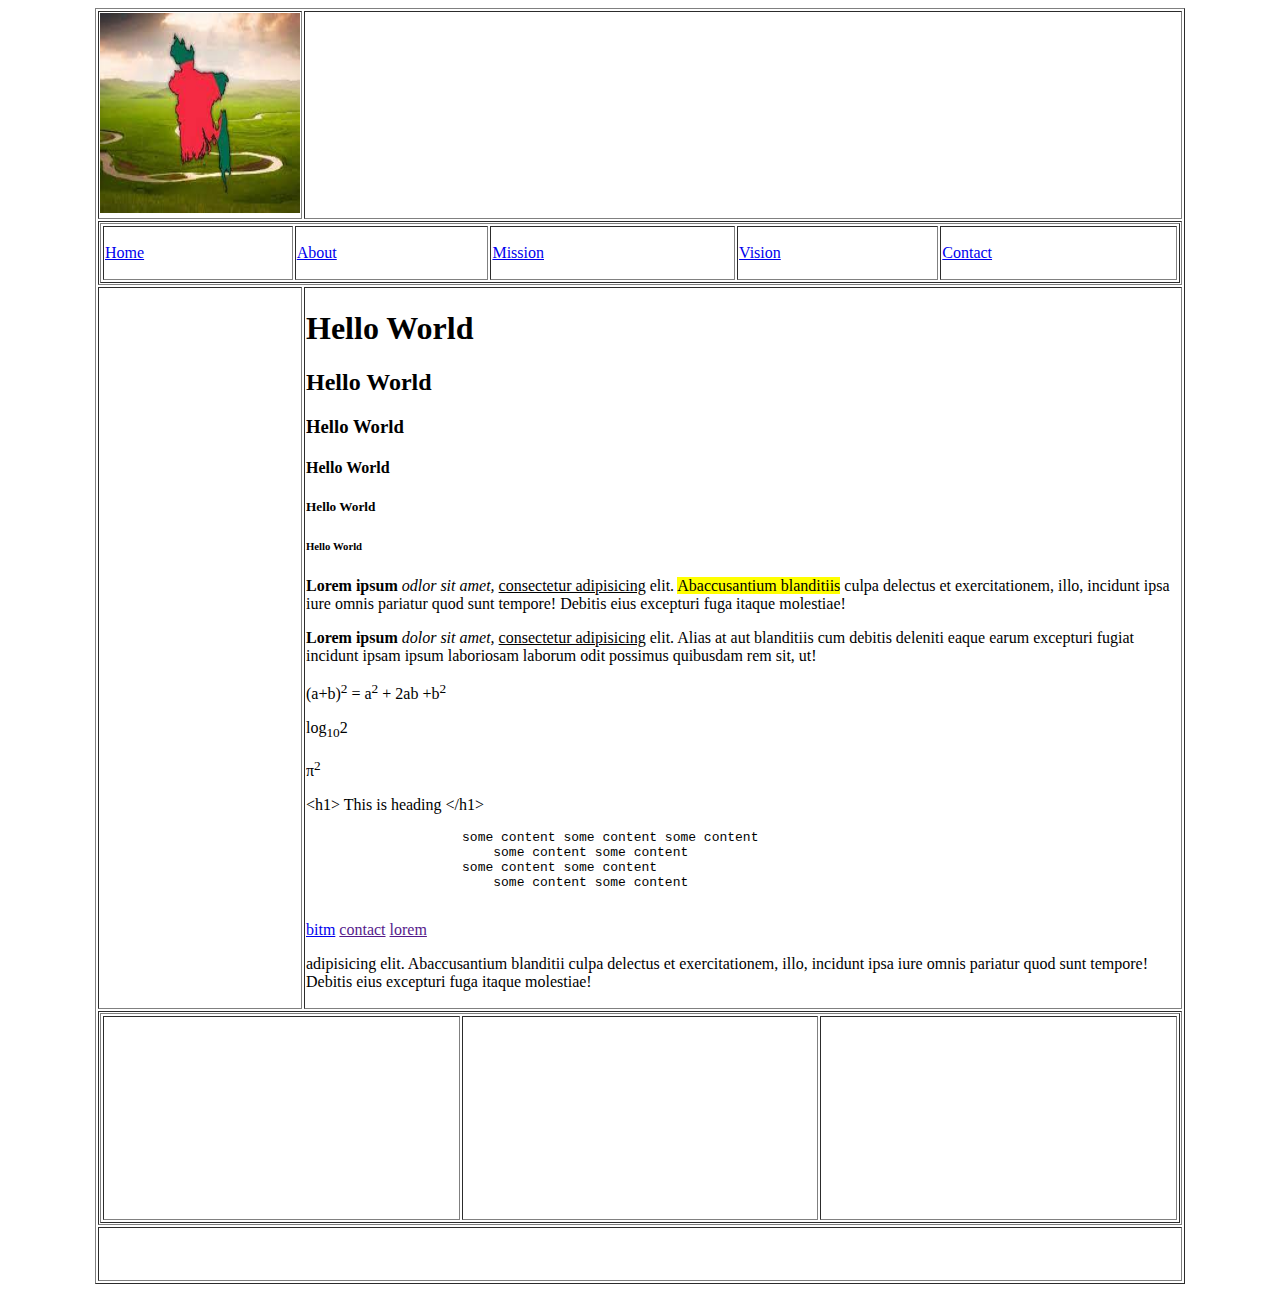
<file: day-2/index.html>
<!DOCTYPE html>
<html>
<head>
    <meta charset="UTF-8" />
    <title> class 3</title>
</head>
<body>
<table border="1" width="1080" align="center">
    <tr>
        <td width="200" height="200">
            <img src="img/bangladesh flag.jpg" alt="bangladesh" height="200" width="200"/>
        </td>
        <td></td>
    </tr>
    <tr>
        <td colspan="2">

            <table border="1" width=1080>
                <tr>
                    <td height="50">
                        <a href="#lorem">Home</a>
                    </td>
                    <td>
                        <a href="about.html">About</a>
                    </td>
                    <td>
                        <a href="mission.html"> Mission</a>
                    </td>
                    <td>
                        <a href="vision.html"> Vision</a>
                    </td>
                    <td>
                        <a href="contact.html"> Contact</a>
                    </td>
                </tr>

            </table>

        </td>
    </tr>
    <tr>
        <td height="600"></td>
        <td valign="top">
            <h1>Hello World</h1>
            <h2>Hello World</h2>
            <h3>Hello World</h3>
            <h4>Hello World</h4>
            <h5>Hello World</h5>
            <h6>Hello World</h6>

            <p>
                <b>Lorem ipsum</b> <i>odlor sit amet,</i> <u>consectetur adipisicing</u> elit. <mark>Abaccusantium blanditiis</mark> culpa delectus et exercitationem, illo, incidunt ipsa iure omnis pariatur quod sunt tempore! Debitis eius excepturi fuga itaque molestiae!
            </p>

            <p>
                <strong>Lorem ipsum</strong> <em>dolor sit amet,</em> <ins>consectetur adipisicing</ins> elit. Alias at aut blanditiis cum debitis deleniti eaque earum excepturi fugiat incidunt ipsam ipsum laboriosam laborum odit possimus quibusdam rem sit, ut!
            </p>

            <p>
                (a+b)<sup>2</sup> = a<sup>2</sup> + 2ab +b<sup>2</sup>
            </p>
            <p>
                log<sub>10</sub>2
            </p>

            <p>
                <span>&pi;</span><sup>2</sup>
            </p>

            <p>
                <span>&lt;h1&gt; This is heading &lt;/h1&gt;</span>
            </p>


            <pre>
                    some content some content some content
                        some content some content
                    some content some content
                        some content some content
                </pre>

            <p>
                <a href="https://bitm.org.bd" target="_blank">bitm</a>
                <a href="">contact</a>
                <a href="">lorem</a>
            </p>

            <p>
                adipisicing elit. Abaccusantium blanditii culpa delectus et exercitationem, illo, incidunt ipsa iure omnis pariatur quod sunt tempore! Debitis eius excepturi fuga itaque molestiae!
            </p>
            </p>

        </td>
    </tr>
    <tr>
        <td colspan="2" height="200">
            <table border="1" width="1080">
                <tr>
                    <td height="200"></td>
                    <td></td>
                    <td></td>
                </tr>
            </table>
        </td>
    </tr>
    <tr>
        <td colspan="2" height="50"></td>
    </tr>

</table>
</body>
</html>
</file>
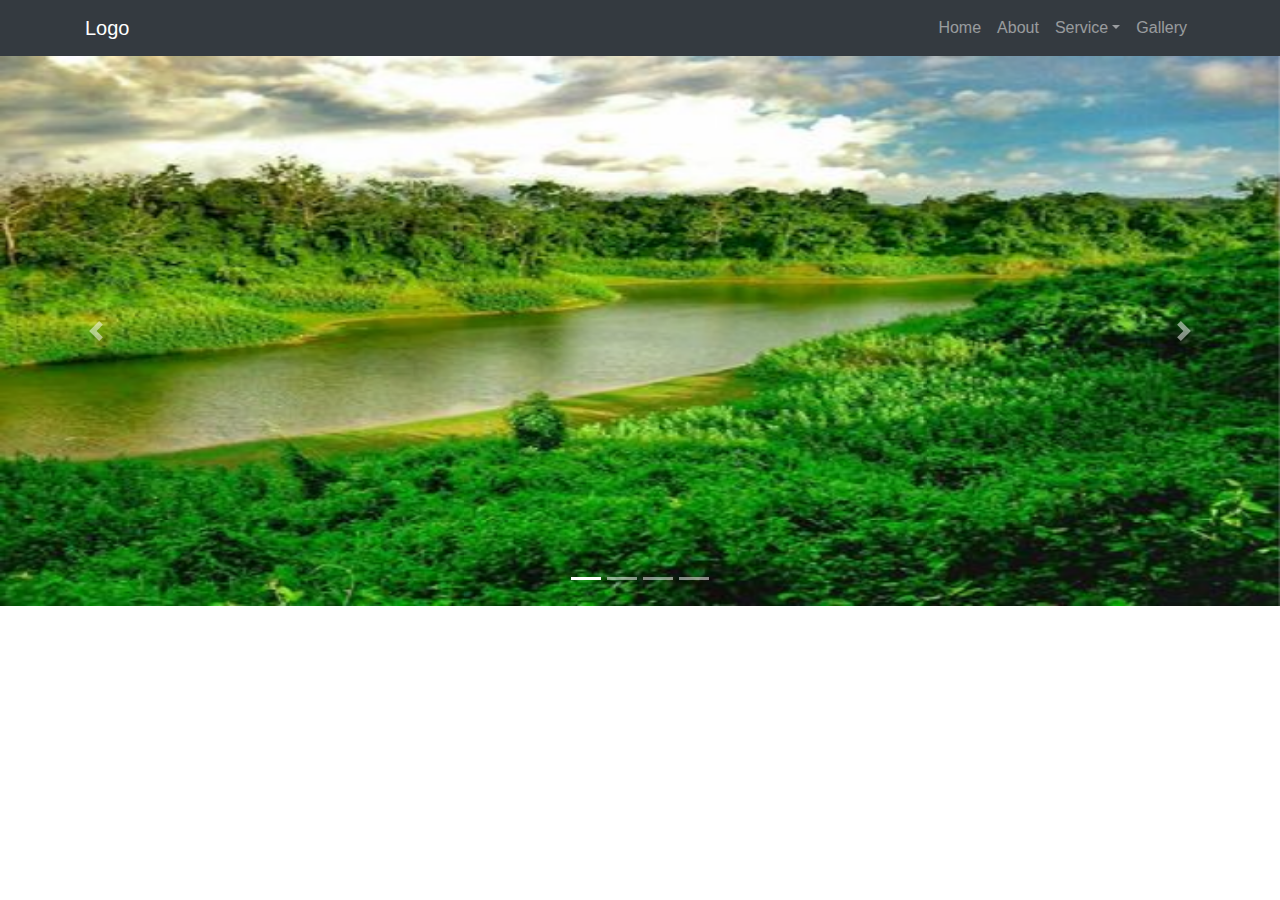
<file: day-8-bootstrap-1/index.html>
<!doctype html>
<html lang="en">
<head>
    <meta charset="UTF-8">
    <meta name="viewport"
          content="width=device-width, user-scalable=no, initial-scale=1.0, maximum-scale=1.0, minimum-scale=1.0">
    <meta http-equiv="X-UA-Compatible" content="ie=edge">
    <title>Document</title>
    <link rel="stylesheet" href="css/bootstrap.css">
    <link rel="stylesheet" href="css/style.css">
</head>
<body>

<nav class="navbar navbar-expand-md navbar-dark bg-dark">
    <div class="container">
        <a href="" class="navbar-brand">Logo</a>
        <button type="button" class="navbar-toggler" data-toggle="collapse" data-target="#menu">
            <span class="navbar-toggler-icon"></span>
        </button>
        <div class="collapse navbar-collapse" id="menu">
            <ul class="navbar-nav ml-auto">
                <li><a href="" class="nav-link">Home</a></li>
                <li><a href="" class="nav-link">About</a></li>
                <li class="dropdown">
                    <a href="" class="nav-link dropdown-toggle" data-toggle="dropdown">Service</a>
                    <ul class="dropdown-menu">
                        <li><a href="" class="dropdown-item">Service One</a></li>
                        <li><a href="" class="dropdown-item">Service Two</a></li>
                        <li><a href="" class="dropdown-item">Service Three</a></li>
                    </ul>
                </li>
                <li><a href="" class="nav-link">Gallery</a></li>
            </ul>
        </div>
    </div>
</nav>

<div class="carousel slide" data-ride="carousel" data-interval="1800" id="slider"> <!--carousel slider 3 types  --- inner, indicator, control-->
    <ol class="carousel-indicators">
        <li data-target="#slider" data-slide-to="0" class="active"></li>
        <li data-target="#slider" data-slide-to="1"></li>
        <li data-target="#slider" data-slide-to="2"></li>
        <li data-target="#slider" data-slide-to="3"></li>
    </ol>

    <div class="carousel-inner">
        <div class="carousel-item active">
            <img src="img/1.jpg" alt="" class="w-100 slider-height" />
        </div>
        <div class="carousel-item">
            <img src="img/2.jpg" alt="" class="w-100 slider-height" />
        </div>
        <div class="carousel-item">
            <img src="img/3.jpg" alt="" class="w-100 slider-height" />
        </div>
        <div class="carousel-item">
            <img src="img/5.jpg" alt="" class="w-100 slider-height" />
        </div>
    </div>
    <a href="#slider" class="carousel-control-prev" data-slide="Previous">
        <span class="carousel-control-prev-icon"></span>
    </a>
    <a href="#slider" class="carousel-control-next" data-slide="next">
        <span class="carousel-control-next-icon"></span>
    </a>

</div>

<script src="js/jquery-3.6.0.min.js"></script>
<script src="js/bootstrap.bundle.js"></script>
</body>
</html>
</file>
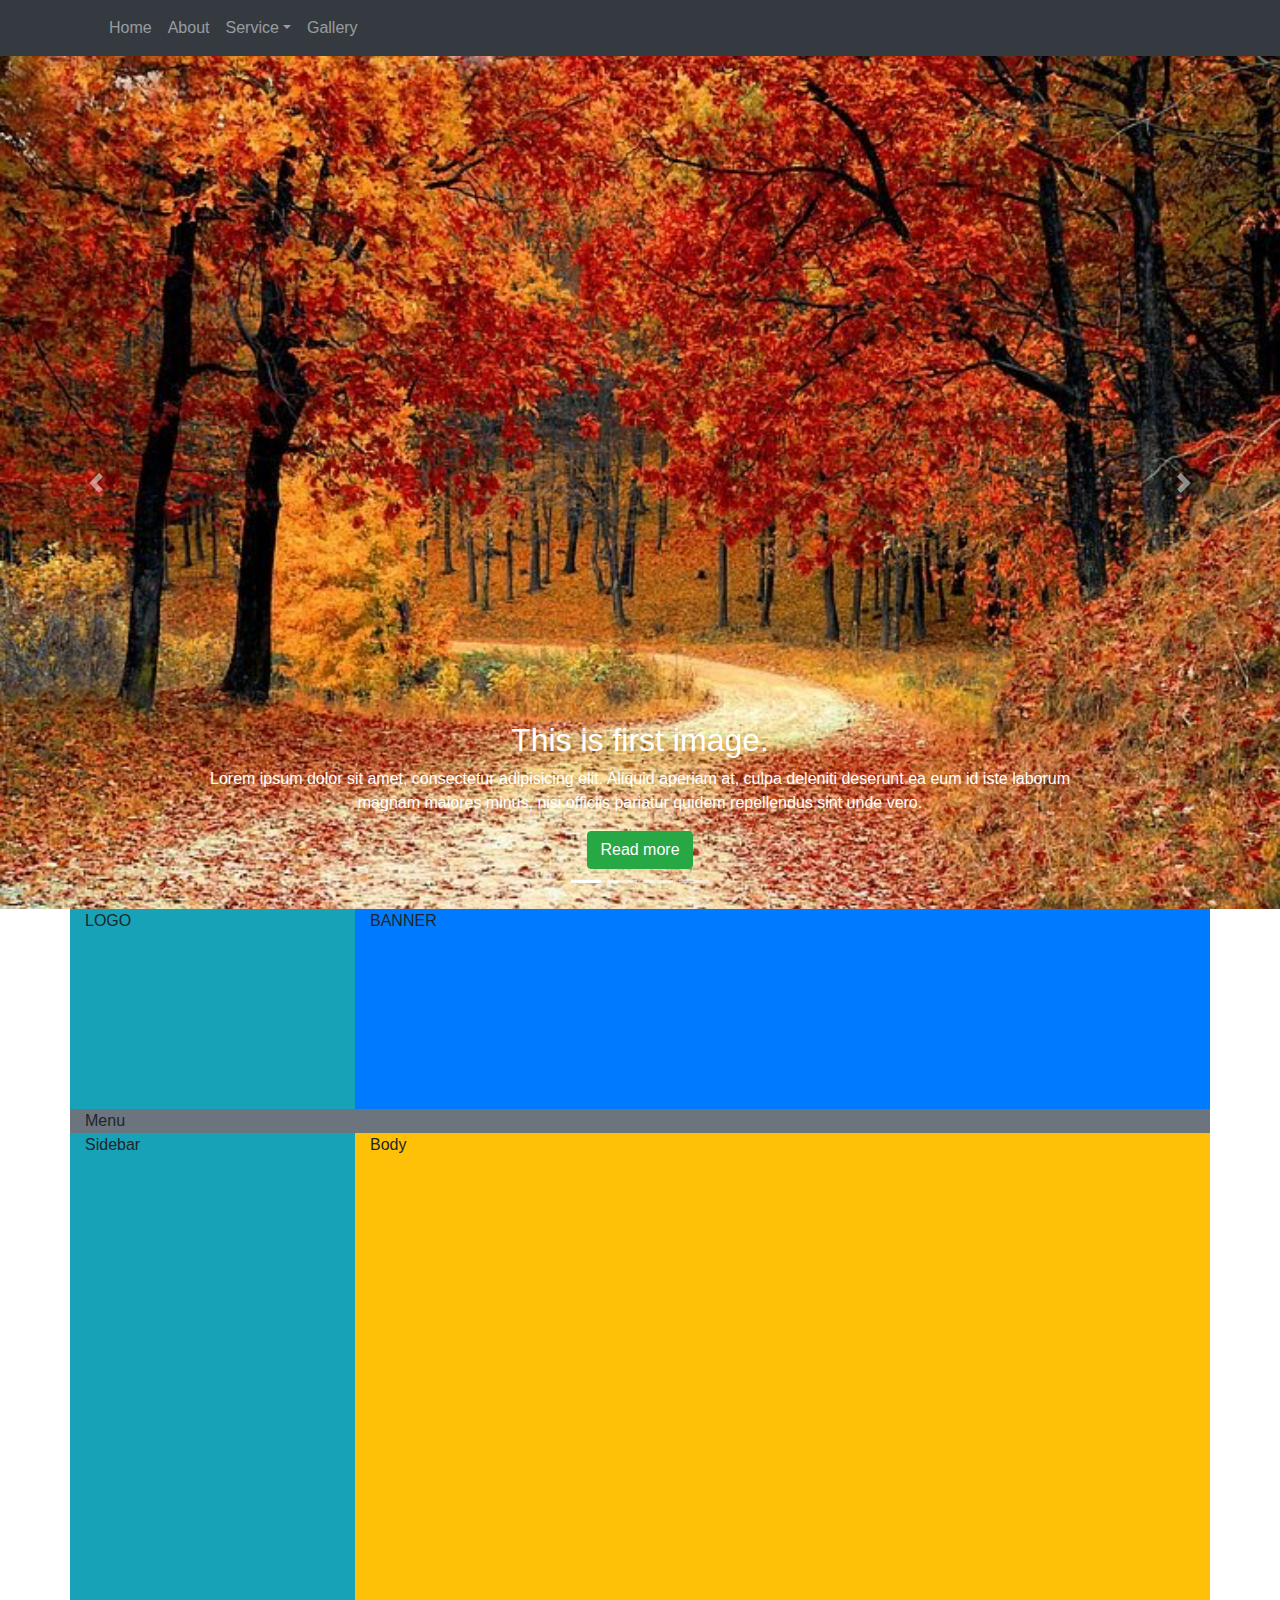
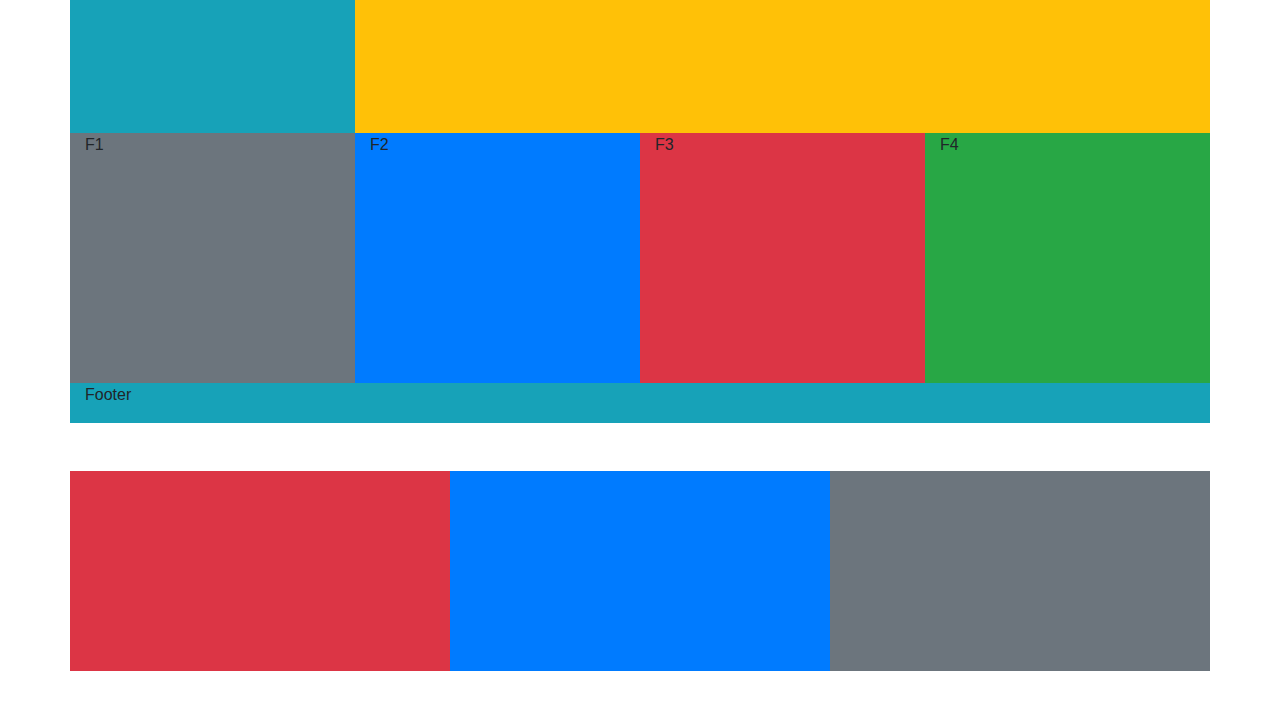
<file: day-9-bootstrap-2/index.html>
<!doctype html>
<html lang="en">
<head>
    <meta charset="UTF-8">
    <meta name="viewport"
          content="width=device-width, user-scalable=no, initial-scale=1.0, maximum-scale=1.0, minimum-scale=1.0">
    <meta http-equiv="X-UA-Compatible" content="ie=edge">
    <title>Document</title>
    <link rel="stylesheet" href="css/bootstrap.css">
    <link rel="stylesheet" href="css/style.css">
</head>
<body>
<nav class="navbar navbar-expand-sm bg-dark navbar-dark">
    <div class="container">
        <a href="" class="navbar-brand h1"></a>
        <button type="button" class="navbar-toggler" data-toggle="collapse" data-target="#myMenu">
            <span class="navbar-toggler-icon"></span>
        </button>
        <div class="collapse navbar-collapse" id="myMenu">
            <ul class="navbar-nav mr-auto">
                <li class="nav-item"><a href="" class="nav-link">Home</a></li>
                <li class="nav-item"><a href="" class="nav-link">About</a></li>
                <li class="nav-item dropdown">
                    <a href="" class="nav-link dropdown-toggle" data-toggle="dropdown">Service</a>
                    <ul class="dropdown-menu">
                        <li><a href="" class="dropdown-item">Service One</a></li>
                        <li><a href="" class="dropdown-item">Service Two</a></li>
                        <li><a href="" class="dropdown-item">Service Three</a></li>
                    </ul>
                </li>
                <li class="nav-item"><a href="" class="nav-link">Gallery</a></li>
            </ul>
        </div>
    </div>
</nav>

<div class="carousel slide" data-ride="carousel" data-interval="2000" id="slider">
    <ul class="carousel-indicators">
        <li class="active" data-target="#slider" data-slide-to="0"></li>
        <li class="" data-target="#slider" data-slide-to="1"></li>
        <li class="" data-target="#slider" data-slide-to="2"></li>
        <li class="" data-target="#slider" data-slide-to="3"></li>
    </ul>

    <div class="carousel-inner">
        <div class="carousel-item active">
            <img src="img/7.jpg" alt="carousel-slider" class="w-100" />
            <div class="carousel-caption my-caption">
                <h2>This is first image.</h2>
                <p>Lorem ipsum dolor sit amet, consectetur adipisicing elit. Aliquid aperiam at, culpa deleniti deserunt ea eum id iste laborum magnam maiores minus, nisi officiis pariatur quidem repellendus sint unde vero.</p>
                <a href="" class="btn btn-success">Read more</a>
            </div>
        </div>
        <div class="carousel-item">
            <img src="img/1.jpg" alt="carousel-slider" class="w-100" />
            <div class="carousel-caption my-caption">
                <h2>This is second image.</h2>
                <p>Lorem ipsum dolor sit amet, consectetur adipisicing elit. Aliquid aperiam at, culpa deleniti deserunt ea eum id iste laborum magnam maiores minus, nisi officiis pariatur quidem repellendus sint unde vero.</p>
                <a href="" class="btn btn-success">Read more</a>
            </div>
        </div>
        <div class="carousel-item">
            <img src="img/9.jpg" alt="carousel-slider" class="w-100" />
            <div class="carousel-caption my-caption">
                <h2>This is third image.</h2>
                <p>Lorem ipsum dolor sit amet, consectetur adipisicing elit. Aliquid aperiam at, culpa deleniti deserunt ea eum id iste laborum magnam maiores minus, nisi officiis pariatur quidem repellendus sint unde vero.</p>
                <a href="" class="btn btn-success">Read more</a>
            </div>
        </div>
        <div class="carousel-item">
            <img src="img/8.jpg" alt="carousel-slider" class="w-100" />
            <div class="carousel-caption my-caption">
                <h2>This is fourth image.</h2>
                <p>Lorem ipsum dolor sit amet, consectetur adipisicing elit. Aliquid aperiam at, culpa deleniti deserunt ea eum id iste laborum magnam maiores minus, nisi officiis pariatur quidem repellendus sint unde vero.</p>
                <a href="" class="btn btn-success">Read more</a>
            </div>
        </div>
    </div>
    <a href="#slider" class="carousel-control-prev" data-slide="pre">
        <span class="carousel-control-prev-icon"></span>
    </a>
    <a href="#slider" class="carousel-control-next" data-slide="next">
        <span class="carousel-control-next-icon"></span>
    </a>
</div>

<section>
    <div class="container">
        <div class="row">
            <div class="col-lg-3 col-sm-4 h-200 bg-info">LOGO</div>
            <div class="col-lg-9 col-sm-8 h-200 bg-primary">BANNER</div>
        </div>
    </div>
</section>
<section>
    <div class="container">
        <div class="row">
            <div class="col-sm-12 h-50 bg-secondary">Menu</div>
        </div>
    </div>
</section>

<section>
    <div class="container">
        <div class="row">
            <div class="col-md-3 col-sm-4 h-600 bg-info">Sidebar</div>
            <div class="col-md-9 col-sm-8 h-600 bg-warning">Body</div>
        </div>
    </div>
</section>
<section>
    <div class="container">
        <div class="row">
            <div class="col-md-3 col-sm-6 h-250 bg-secondary">F1</div>
            <div class="col-md-3 col-sm-6 h-250 bg-primary">F2</div>
            <div class="col-md-3 col-sm-6 h-250 bg-danger">F3</div>
            <div class="col-md-3 col-sm-6 h-250 bg-success">F4</div>
        </div>
    </div>
</section>
<section>
    <div class="container">
        <div class="row">
            <div class="col-md-12 h-40 bg-info">Footer</div>
        </div>
    </div>
</section>

<section class="py-5">
    <div class="container">
        <div class="row">
            <div class="col-4 h-200 bg-danger"></div>
            <div class="col-4 h-200 bg-primary"></div>
            <div class="col-4 h-200 bg-secondary"></div>




        </div>
    </div>
</section>

<script src="js/jquery-3.6.0.min.js"></script>
<script src="js/bootstrap.bundle.js"></script>
</body>
</html>
</file>
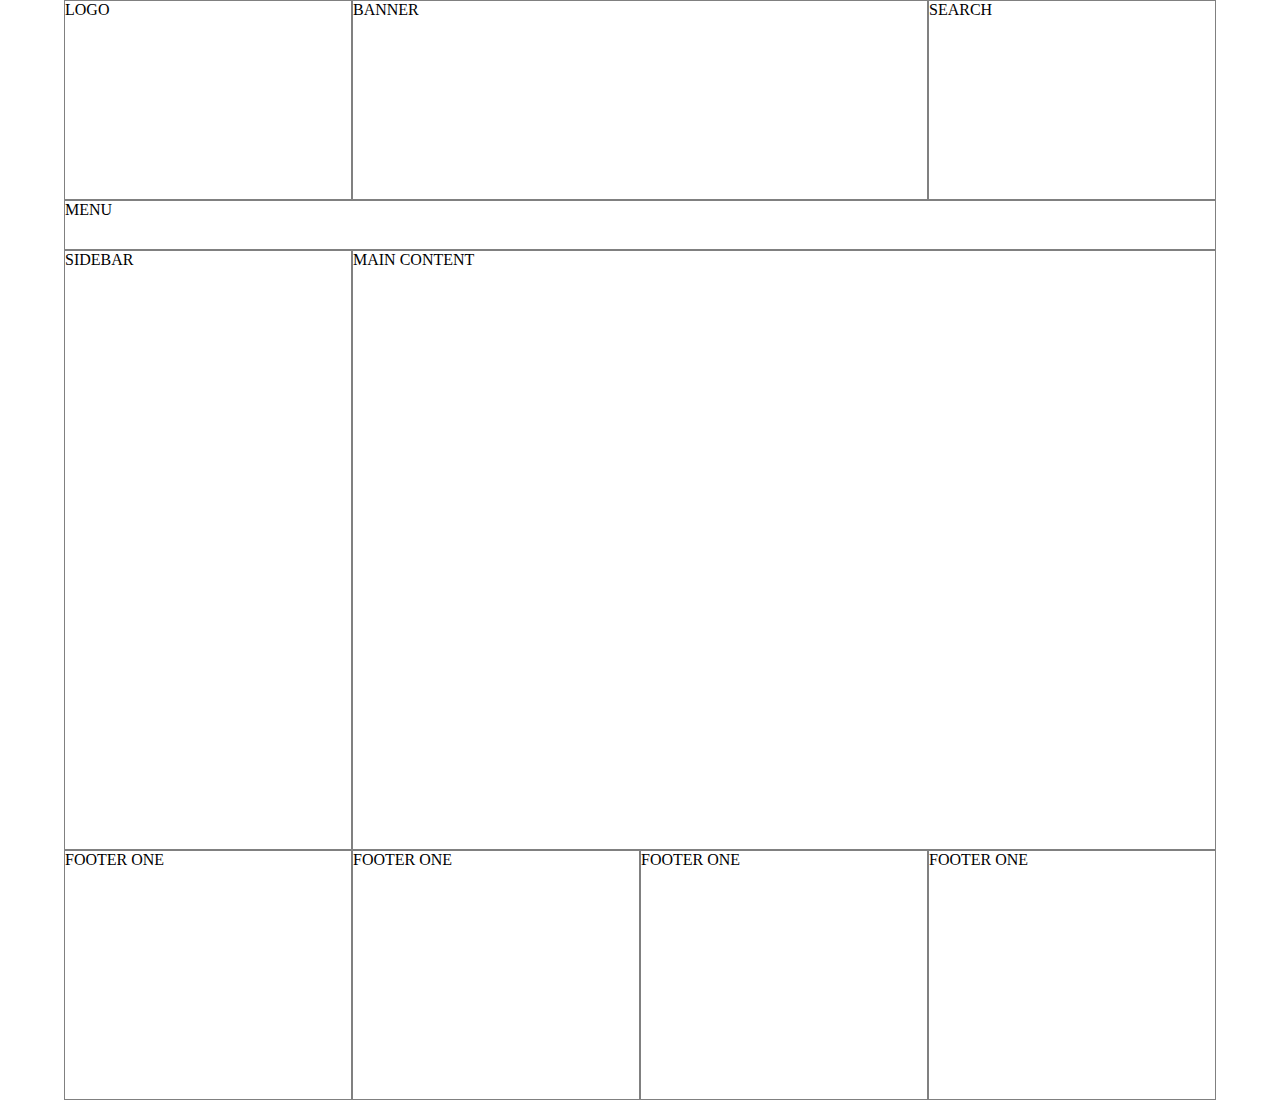
<file: html/index.html>
<!doctype html>
<html lang="en">
<head>
    <meta charset="UTF-8">
    <meta name="viewport"
          content="width=device-width, user-scalable=no, initial-scale=1.0, maximum-scale=1.0, minimum-scale=1.0">
    <meta http-equiv="X-UA-Compatible" content="ie=edge">
    <title>Document</title>
    <link rel="stylesheet" href="css/style.css">
</head>
<body>
    <section>
        <div class="container">
            <div class="row">
                <div class="col-3 col-m6 h-200">LOGO</div>
                <div class="col-6 col-m12 h-200">BANNER</div>
                <div class="col-3 col-m6 h-200 search-position">SEARCH</div>
            </div>
        </div>
    </section>
<section>
    <div class="container">
        <div class="row">
            <div class="col-12 h-50">MENU</div>
        </div>
    </div>
</section>
<section>
    <div class="container">
        <div class="row">
            <div class="col-3 h-600">SIDEBAR</div>
            <div class="col-9 h-600">MAIN CONTENT</div>
        </div>
    </div>
</section>
<section>
    <div class="container">
        <div class="row">
            <div class="col-3 h-250">FOOTER ONE</div>
            <div class="col-3 h-250">FOOTER ONE</div>
            <div class="col-3 h-250">FOOTER ONE</div>
            <div class="col-3 h-250">FOOTER ONE</div>
        </div>
    </div>
</section>
</body>
</html>
</file>
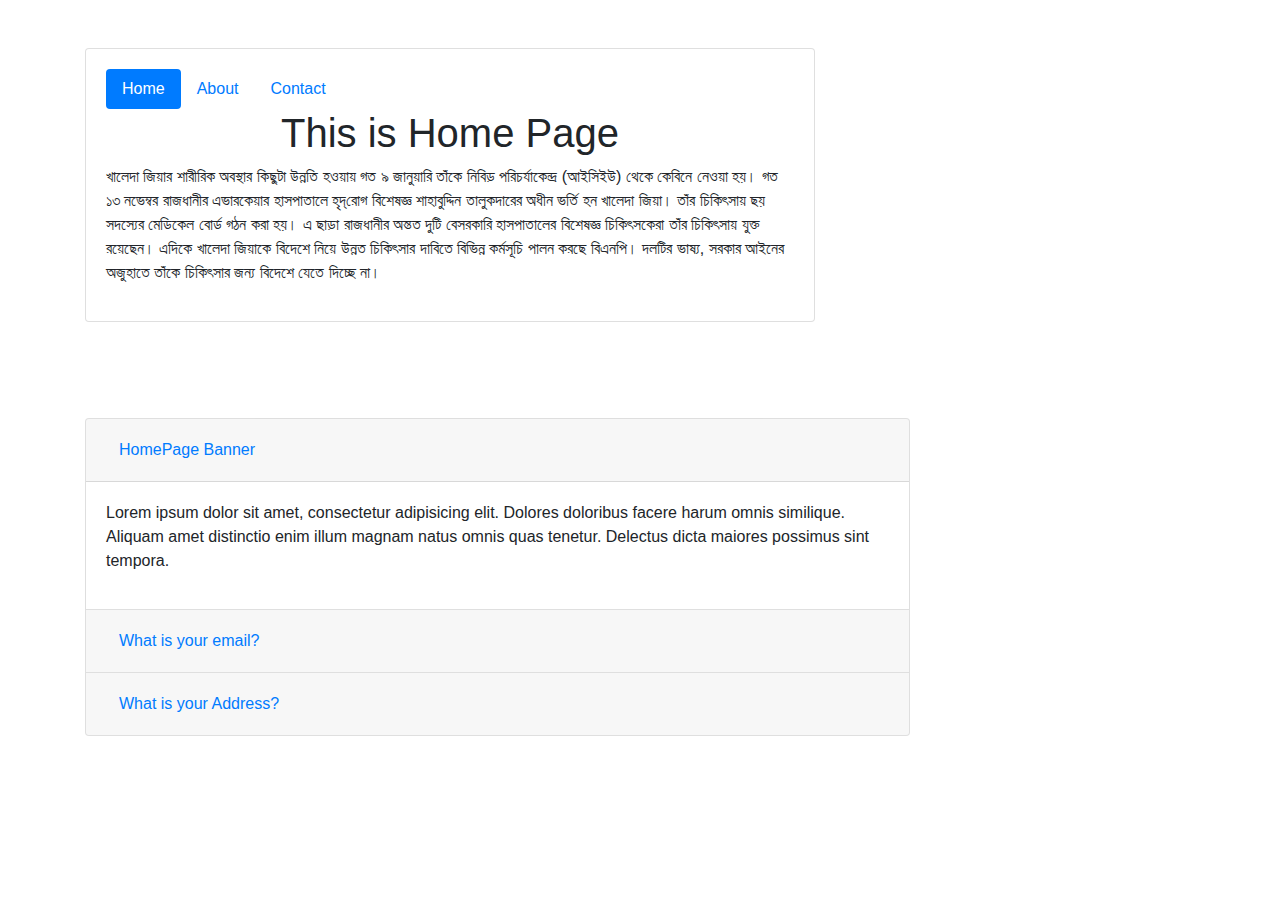
<file: day-13-bootstrap-6/home.html>
<!doctype html>
<html lang="en">
<head>
    <meta charset="UTF-8">
    <meta name="viewport"
          content="width=device-width, user-scalable=no, initial-scale=1.0, maximum-scale=1.0, minimum-scale=1.0">
    <meta http-equiv="X-UA-Compatible" content="ie=edge">
    <title>Document</title>
    <link rel="stylesheet" href="css/bootstrap.css">
    <link rel="stylesheet" href="css/style.css">
</head>
<body>

<section class="py-5">
    <div class="container">
        <div class="row">
            <div class="col-md-8">
                <div class="card card-body">
                    <ul class="nav nav-pills">
                        <li><a href="#home" class="nav-link active" data-toggle="pill">Home</a></li>
                        <li><a href="#about" class="nav-link" data-toggle="pill">About</a></li>
                        <li><a href="#contact" class="nav-link" data-toggle="pill">Contact</a></li>
                    </ul>
                    <div class="tab-content">
                        <div class="tab-pane fade show active" id="home">
                            <h1 class="text-center">This is Home Page</h1>
                            <p>খালেদা জিয়ার শারীরিক অবস্থার কিছুটা উন্নতি হওয়ায় গত ৯ জানুয়ারি তাঁকে নিবিড় পরিচর্যাকেন্দ্র (আইসিইউ) থেকে কেবিনে নেওয়া হয়। গত ১৩ নভেম্বর রাজধানীর এভারকেয়ার হাসপাতালে হৃদ্‌রোগ বিশেষজ্ঞ শাহাবুদ্দিন তালুকদারের অধীন ভর্তি হন খালেদা জিয়া। তাঁর চিকিৎসায় ছয় সদস্যের মেডিকেল বোর্ড গঠন করা হয়। এ ছাড়া রাজধানীর অন্তত দুটি বেসরকারি হাসপাতালের বিশেষজ্ঞ চিকিৎসকেরা তাঁর চিকিৎসায় যুক্ত রয়েছেন।

                                এদিকে খালেদা জিয়াকে বিদেশে নিয়ে উন্নত চিকিৎসার দাবিতে বিভিন্ন কর্মসূচি পালন করছে বিএনপি। দলটির ভাষ্য, সরকার আইনের অজুহাতে তাঁকে চিকিৎসার জন্য বিদেশে যেতে দিচ্ছে না। </p>
                        </div>
                        <div class="tab-pane fade" id="about">
                            <h1 class="text-center">This is About Page</h1>
                            <p>বিএনপির চেয়ারপারসন খালেদা জিয়ার উপদেষ্টা ও ঢাকা বিশ্ববিদ্যালয়ের সাবেক অধ্যাপক তাজমেরী এস এ ইসলামের মুক্তির দাবি জানিয়েছে ইউনিভার্সিটি টিচার্স অ্যাসোসিয়েশন অব বাংলাদেশ (ইউট্যাব)। খালেদা জিয়ার শারীরিক অবস্থার কিছুটা উন্নতি হওয়ায় গত ৯ জানুয়ারি তাঁকে নিবিড় পরিচর্যাকেন্দ্র (আইসিইউ) থেকে কেবিনে নেওয়া হয়। গত ১৩ নভেম্বর রাজধানীর এভারকেয়ার হাসপাতালে হৃদ্‌রোগ বিশেষজ্ঞ শাহাবুদ্দিন তালুকদারের অধীন ভর্তি হন খালেদা জিয়া। তাঁর চিকিৎসায় ছয় সদস্যের মেডিকেল বোর্ড গঠন করা হয়। এ ছাড়া রাজধানীর অন্তত দুটি বেসরকারি হাসপাতালের বিশেষজ্ঞ চিকিৎসকেরা তাঁর চিকিৎসায় যুক্ত রয়েছেন।

                                এদিকে খালেদা জিয়াকে বিদেশে নিয়ে উন্নত চিকিৎসার দাবিতে বিভিন্ন কর্মসূচি পালন করছে বিএনপি। দলটির ভাষ্য, সরকার আইনের অজুহাতে তাঁকে চিকিৎসার জন্য বিদেশে যেতে দিচ্ছে না।</p>
                        </div>
                        <div class="tab-pane fade" id="contact">
                            <h1 class="text-center">This is Contact Page</h1>
                            <p>বিএনপির চেয়ারপারসন খালেদা জিয়ার উপদেষ্টা ও ঢাকা বিশ্ববিদ্যালয়ের সাবেক অধ্যাপক তাজমেরী এস এ ইসলামের মুক্তির দাবি জানিয়েছে ইউনিভার্সিটি টিচার্স অ্যাসোসিয়েশন অব বাংলাদেশ (ইউট্যাব)। </p>
                        </div>
                    </div>
                </div>
            </div>
        </div>
    </div>
</section>


<section class="py-5">
    <div class="container">
        <div class="row">
            <div class="col-md-9">
                <div class="accordion" id="accordionDiv">
                    <div class="card">
                        <div class="card-header">
                            <h5 class="mb-0">
                                <button type="button" class="btn btn-link btn-block text-left" data-toggle="collapse" data-target="#username">HomePage Banner</button>
                            </h5>
                        </div>
                        <div class="collapse show" id="username" data-parent="#accordionDiv">
                            <div class="card-body">
                                <p>
                                    Lorem ipsum dolor sit amet, consectetur adipisicing elit. Dolores doloribus facere harum omnis similique. Aliquam amet distinctio enim illum magnam natus omnis quas tenetur. Delectus dicta maiores possimus sint tempora.
                                </p>
                            </div>
                        </div>
                    </div>
                    <div class="card">
                        <div class="card-header">
                            <h5 class="mb-0">
                                <button type="button" class="btn btn-link btn-block text-left" data-toggle="collapse" data-target="#useremail">What is your email?</button>
                            </h5>
                        </div>
                        <div class="collapse" id="useremail" data-parent="#accordionDiv">
                            <div class="card-body">
                                <p>
                                    Email Lorem ipsum dolor sit amet, consectetur adipisicing elit. Dolores doloribus facere harum omnis similique. Aliquam amet distinctio enim illum magnam natus omnis quas tenetur. Delectus dicta maiores possimus sint tempora.
                                </p>
                            </div>
                        </div>
                    </div>
                    <div class="card">
                        <div class="card-header">
                            <h5 class="mb-0">
                                <button type="button" class="btn btn-link btn-block text-left" data-toggle="collapse" data-target="#useraddress">What is your Address?</button>
                            </h5>
                        </div>
                        <div class="collapse" id="useraddress" data-parent="#accordionDiv">
                            <div class="card-body">
                                <p>
                                    Address Lorem ipsum dolor sit amet, consectetur adipisicing elit. Dolores doloribus facere harum omnis similique. Aliquam amet distinctio enim illum magnam natus omnis quas tenetur. Delectus dicta maiores possimus sint tempora.
                                </p>
                            </div>
                        </div>
                    </div>
                </div>
            </div>
        </div>
    </div>
</section>





<script src="js/jquery-3.6.0.min.js"></script>
<script src="js/bootstrap.bundle.js"></script>
</body>
</html>
</file>
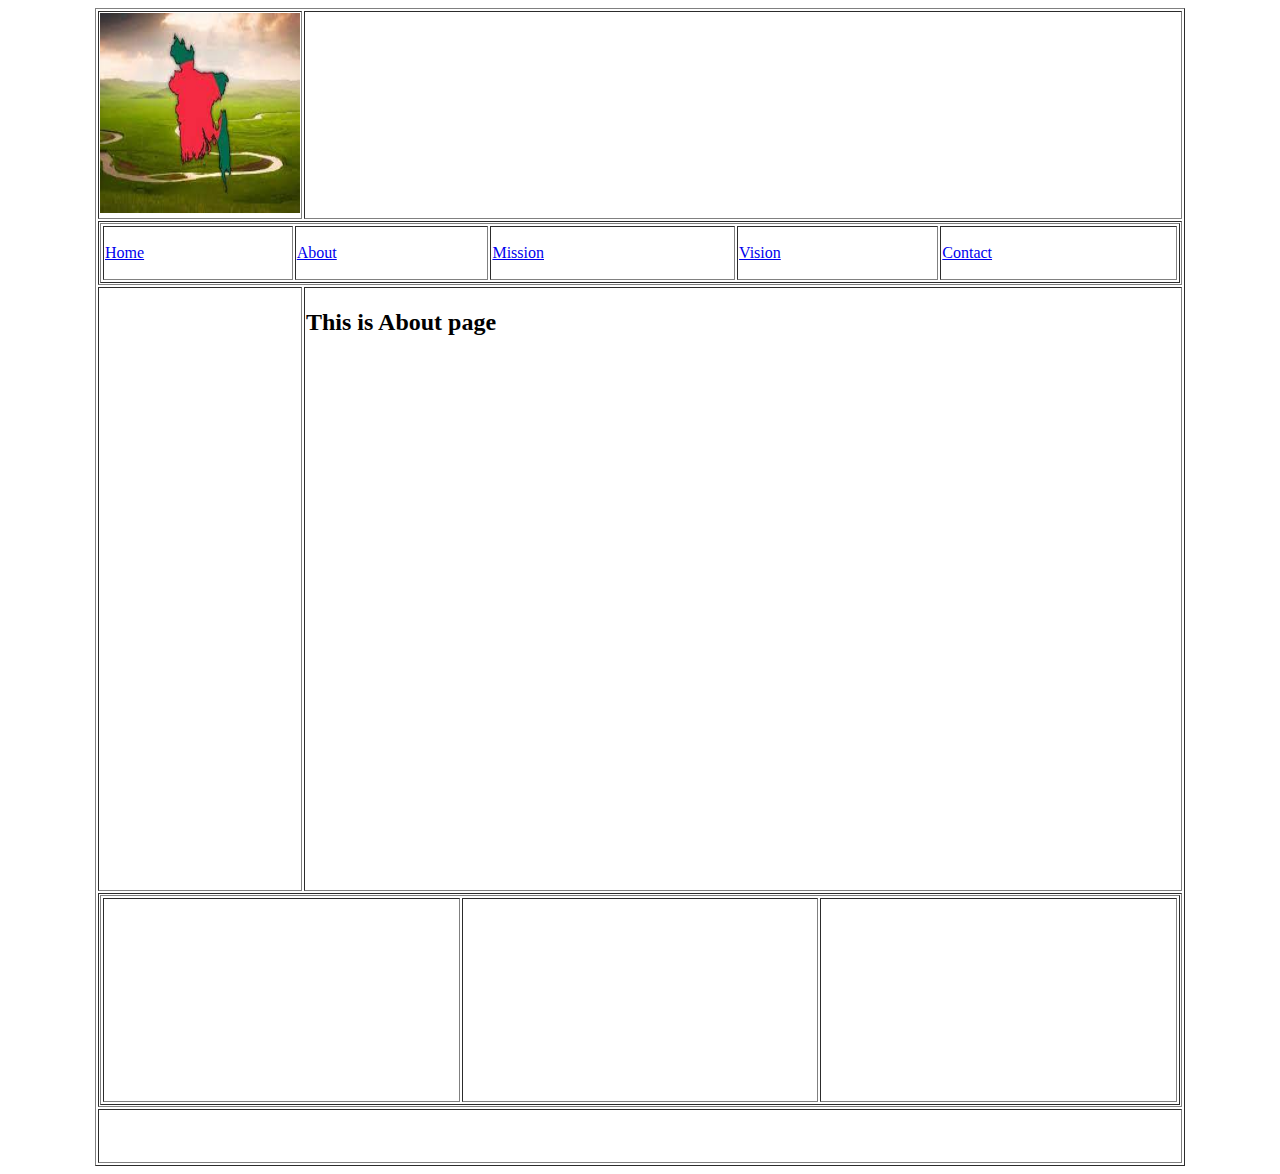
<file: day-2/about.html>
<!DOCTYPE html>
<html>
<head>
    <meta charset="UTF-8" />
    <title> class 3</title>
</head>
<body>

<table border="1" width="1080" align="center">
    <tr>
        <td width="200" height="200">
            <img src="img/bangladesh flag.jpg" alt="bangladesh" height="200" width="200"/>
        </td>
        <td></td>
    </tr>
    <tr>
        <td colspan="2">

            <table border="1" width=1080>
                <tr>
                    <td height="50">
                        <a href="#lorem">Home</a>
                    </td>
                    <td>
                        <a href="about.html">About</a>
                    </td>
                    <td>
                        <a href="mission.html"> Mission</a>
                    </td>
                    <td>
                        <a href="vision.html"> Vision</a>
                    </td>
                    <td>
                        <a href="contact.html"> Contact</a>
                    </td>
                </tr>

            </table>

        </td>
    </tr>
    <tr>
        <td height="600"></td>
        <td valign="top">

            <h2>This is About page</h2>



        </td>
    </tr>
    <tr>
        <td colspan="2" height="200">
            <table border="1" width="1080">
                <tr>
                    <td height="200"></td>
                    <td></td>
                    <td></td>
                </tr>
            </table>
        </td>
    </tr>
    <tr>
        <td colspan="2" height="50"></td>
    </tr>
</table>
</body>
</html>
</file>
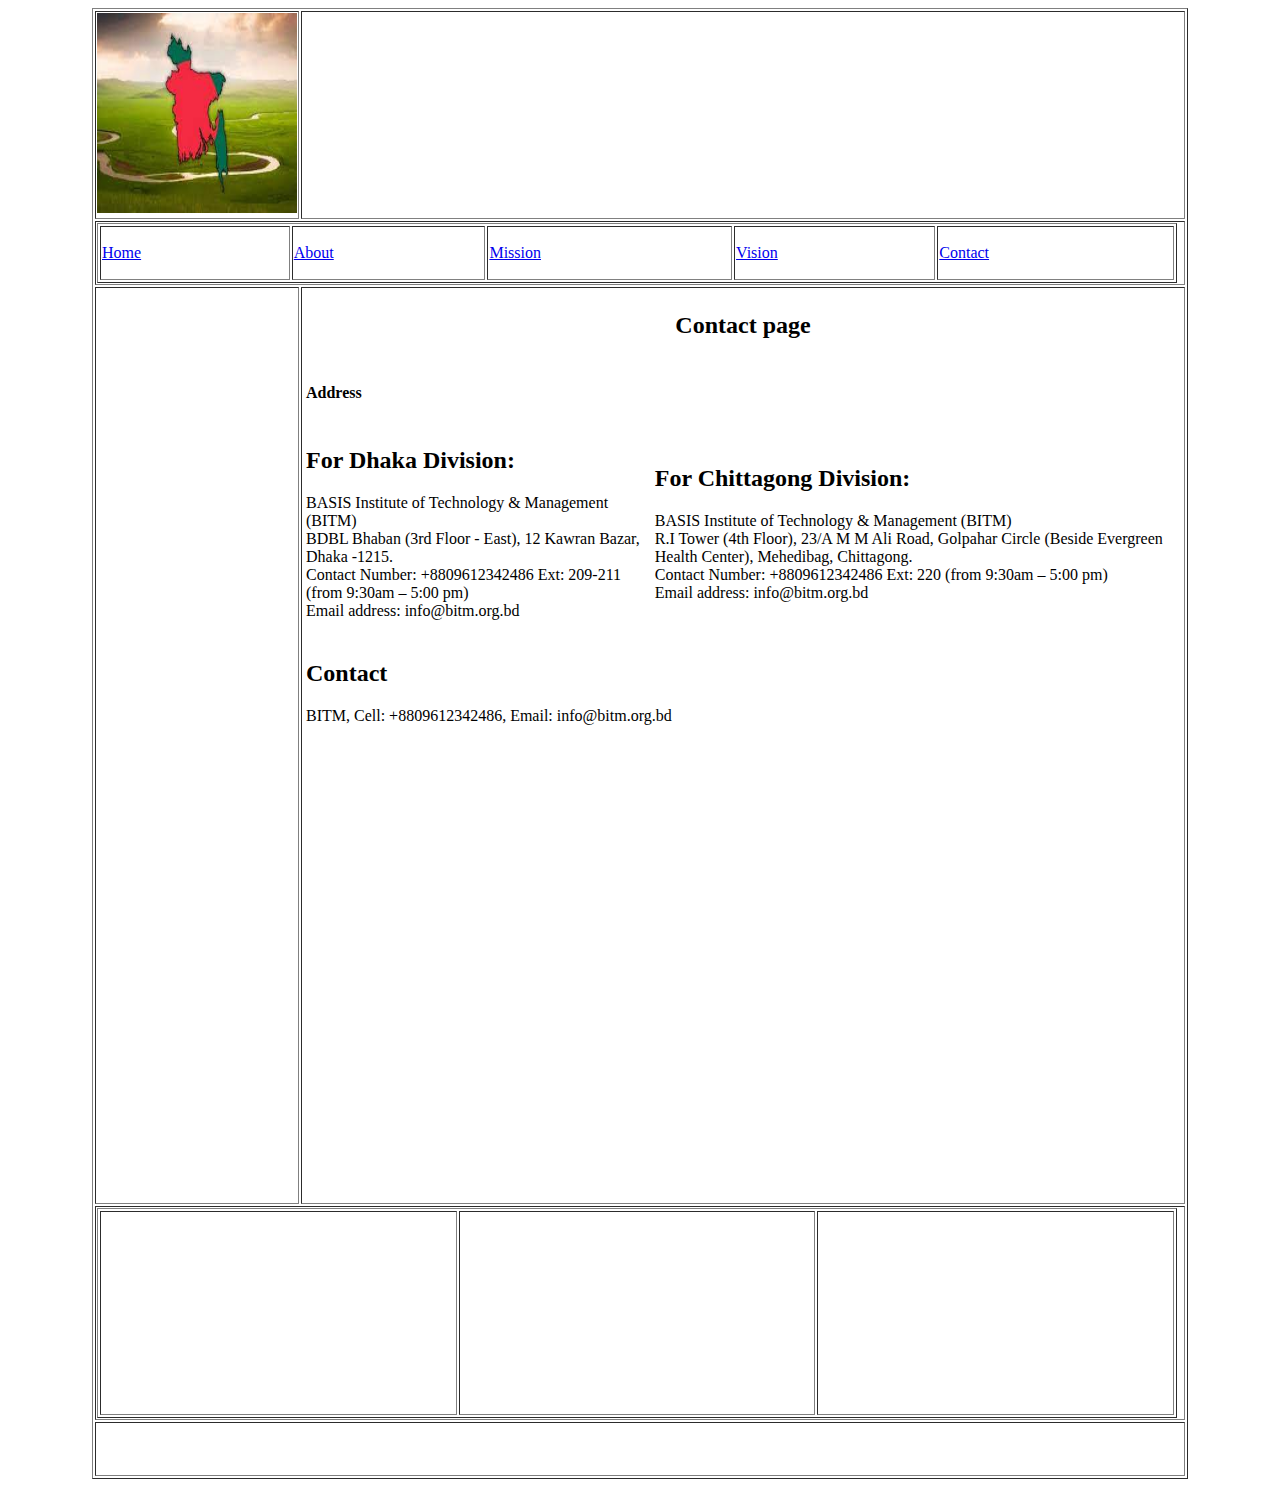
<file: day-2/contact.html>
<!DOCTYPE html>
<html>
<head>
    <meta charset="UTF-8" />
    <title> class 3</title>
</head>
<body>
<table border="1" width="1080" align="center">
    <tr>
        <td width="200" height="200">
            <img src="img/bangladesh flag.jpg" alt="bangladesh" height="200" width="200"/>
        </td>
        <td></td>
    </tr>
    <tr>
        <td colspan="2">

            <table border="1" width=1080>
                <tr>
                    <td height="50">
                        <a href="#lorem">Home</a>
                    </td>
                    <td>
                        <a href="about.html">About</a>
                    </td>
                    <td>
                        <a href="mission.html"> Mission</a>
                    </td>
                    <td>
                        <a href="vision.html"> Vision</a>
                    </td>
                    <td>
                        <a href="contact.html"> Contact</a>
                    </td>
                </tr>

            </table>

        </td>
    </tr>
    <tr>
        <td height="600"></td>
        <td valign="top">
            <table width="880">
                <tr>
                    <td colspan="2">
                        <h2 align="center">Contact page</h2>
                    </td>
                </tr>
                <tr>
                    <td colspan="2">
                        <h4>Address</h4>
                    </td>
                </tr>
                <tr>
                    <td>
                        <h2>For Dhaka Division:</h2>
                        <p>BASIS Institute of Technology & Management (BITM)<br/>
                            BDBL Bhaban (3rd Floor - East), 12 Kawran Bazar, Dhaka -1215.<br/>
                            Contact Number: +8809612342486 Ext: 209-211 (from 9:30am – 5:00 pm)<br/>
                            Email address: info@bitm.org.bd</p>
                    </td>
                    <td>
                        <h2>For Chittagong Division:</h2>
                        <p>
                            BASIS Institute of Technology & Management (BITM)<br/>
                            R.I Tower (4th Floor), 23/A M M Ali Road, Golpahar Circle (Beside Evergreen Health Center), Mehedibag, Chittagong.<br/>
                            Contact Number: +8809612342486 Ext: 220 (from 9:30am – 5:00 pm)<br/>
                            Email address: info@bitm.org.bd
                        </p>
                    </td>
                </tr>
                <tr>
                    <td colspan="2">
                        <h2>Contact</h2>
                        <p>BITM, Cell: +8809612342486, Email: info@bitm.org.bd</p>
                    </td>
                </tr>
                <tr>
                    <td colspan="2">
                        <iframe src="https://www.google.com/maps/embed?pb=!1m18!1m12!1m3!1d3651.9024424301397!2d90.39108011498135!3d23.750858084589126!2m3!1f0!2f0!3f0!3m2!1i1024!2i768!4f13.1!3m3!1m2!1s0x3755b8bd552c2b3b%3A0x4e70f117856f0c22!2sBASIS%20Institute%20of%20Technology%20%26%20Management%20(BITM)!5e0!3m2!1sen!2sbd!4v1642582609967!5m2!1sen!2sbd" width="600" height="450" style="border:0;" allowfullscreen="" loading="lazy"></iframe>
                    </td>
                </tr>

            </table>

        </td>
    </tr>
    <tr>
        <td colspan="2" height="200">
            <table border="1" width="1080">
                <tr>
                    <td height="200"></td>
                    <td></td>
                    <td></td>
                </tr>
            </table>
        </td>
    </tr>
    <tr>
        <td colspan="2" height="50"></td>
    </tr>
</table>
</body>
</html>
</file>
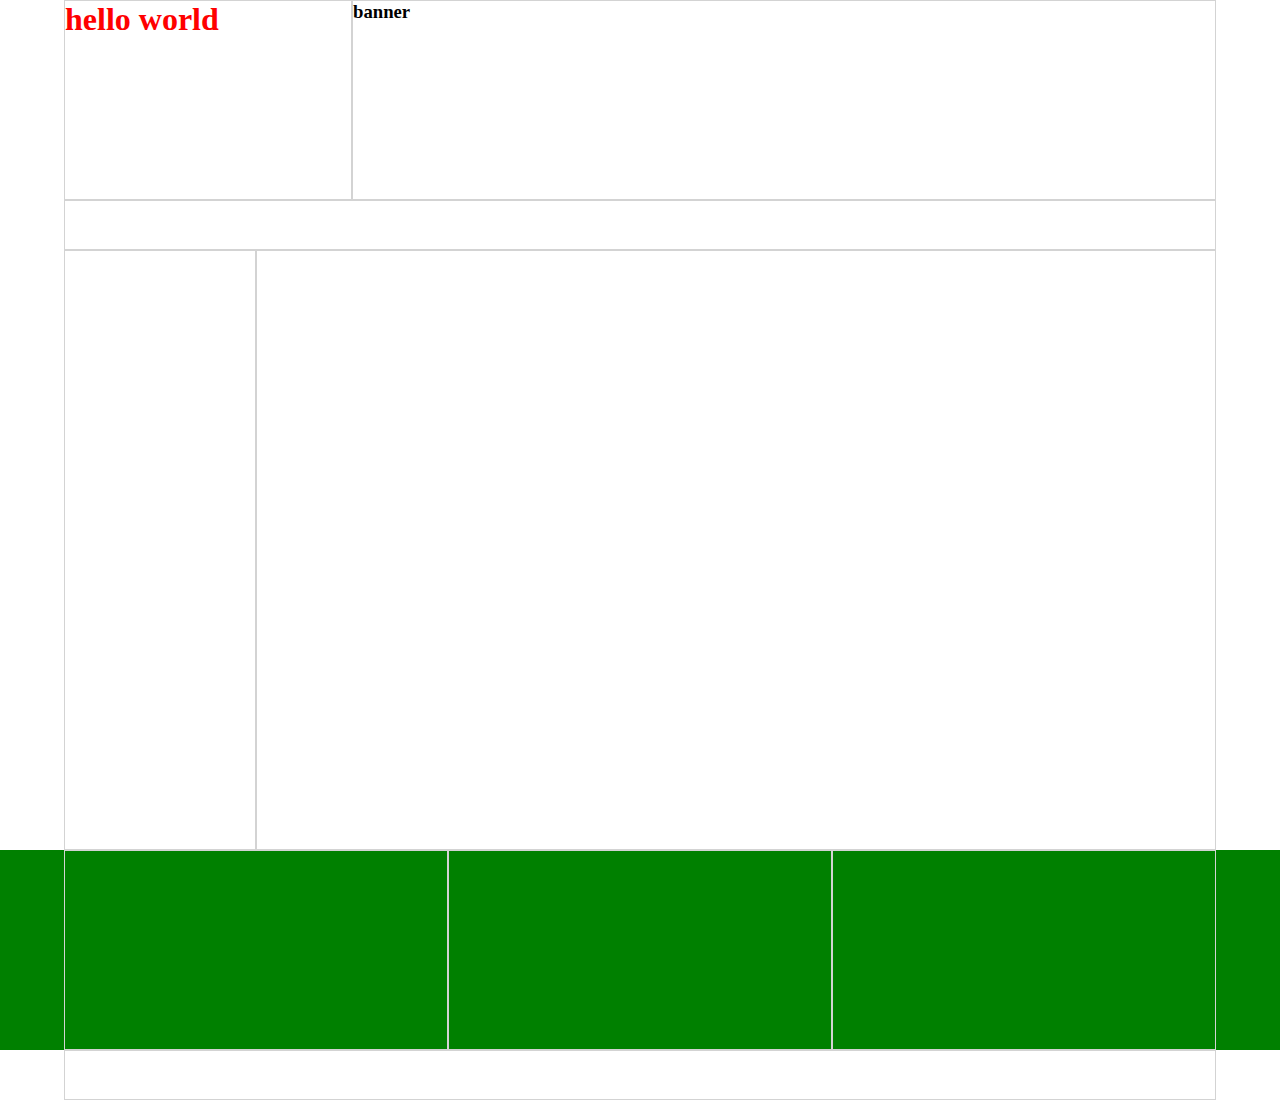
<file: day-2/css.html>
<!DOCTYPE html>
<html lang="en">
<head>
    <meta charset="UTF-8">
    <title>Title</title>
    <link rel="stylesheet" href="css/style.css">
    <style>
        /*
         .test
         {
             height: 300px;
             width: 200px;
             background-color: #aa1133;
             float: left;
             text-align: center;
             border: 100px solid lightgray;
             padding: 50px;
             box-sizing: border-box;
         }
         .test1{
             height: 350px;
             width: 400px;
             background-color: bisque;
             float: left;
         }
         */
    </style>
</head>
<body>
<section>
    <div class="container">
        <div class="row">
            <div class="col-3 h-200">
                <h1 class="heading">hello world</h1>
            </div>
            <div class="col-9 h-200">
                <h3>banner</h3>
            </div>
        </div>
    </div>
</section>

<section>
    <div class="container">
        <div class="row">
            <div class="col-12 h-50"></div>
        </div>
        <div class="row">
            <div class="col-2 h-600"></div>
            <div class="col-10 h-600"></div>
        </div>
    </div>
</section>

<section class="bg-green">
    <div class="container">
        <div class="row">
            <div class="col-4 h-200"></div>
            <div class="col-4 h-200"></div>
            <div class="col-4 h-200"></div>
        </div>
    </div>
</section>

<section>
    <div class="container">
        <div class="row">
            <div class="col-12 h-50"></div>
        </div>
    </div>
</section>


</body>
</html>
</file>
<file: day-10-bootstrap-3/css/style.css>
.slider-height {
    height: 550px;
}
.my-caption {
    background: rgba(0,0,0,0.5);
    bottom: 200px;
}

.h-200 { height: 200px; }
.h-50 { height: 50px; }
.h-600 { height: 600px; }
.h-250 { height: 250px; }
.h-40 { height: 40px; }

.card-default-height {
    height: 300px;
}

.card-big-img {
    height: ;
}
</file>
<file: day-13-bootstrap-6/css/style.css>
.slider-height {
    height: 550px;
}
.my-caption {
    background: rgba(0,0,0,0.5);
    bottom: 200px;
}

.h-200 { height: 200px; }
.h-50 { height: 50px; }
.h-600 { height: 600px; }
.h-250 { height: 250px; }
.h-40 { height: 40px; }
.h-275 { height: 275px; }

.card-default-height {
    height: 300px;
}

.card-big-img-height {
    height: 400px;
}

.fs-20 {
    font-size: 20px;
}

.fs-13 {
    font-size: 13px;
}
.fs-16 {
    font-size: 16px;
}
.fs-11 {
    font-size: 11px;
}
.b-b-1 {
    border-bottom: 1px solid lightgray!important;
}

.card-img-height {
    height: 200px;
}

/*.card-custom-image:hover {*/
/*    opacity: .5;*/
/*    */
/*}*/

.parent-div {
    position: relative;
    overflow: hidden;
}

.overlay {
    background-color:rgba(57, 119, 175, 0.8);
    height: 275px;
    width: 100%;
    transition: 1s;
    position: absolute;
    bottom: 100%;
    opacity: 0;
}
.parent-div:hover .overlay {
    opacity: 1;
    bottom: 0;
}
</file>
<file: day-8-bootstrap-1/css/style.css>
.slider-height {
    height: 550px;
}
</file>
<file: day-9-bootstrap-2/css/style.css>
/*.slider-height {*/
/*    height: 550px;*/
/*}*/
.my-caption {
    /*background: rgba(0,0,0,0.5);*/
    /*bottom: 200px;*/
}

.h-200 { height: 200px; }
.h-50 { height: 50px; }
.h-600 { height: 600px; }
.h-250 { height: 250px; }
.h-40 { height: 40px; }
</file>
<file: html/css/style.css>
*{
    margin: 0px;
    padding: 0px;
    box-sizing: border-box;
}

.col-1{ width: 8.33%; }
.col-2{ width: 16.66%; }
.col-3{ width: 25%; }
.col-4{ width: 33.33%; }
.col-5{ width: 41.66%; }
.col-6{ width: 50%; }
.col-7{ width: 58.33%; }
.col-8{ width: 66.66%; }
.col-9{ width: 75%; }
.col-10{ width: 83.33%; }
.col-11{ width: 91.66%; }
.col-12{ width: 100%; }

[class*='col-']{
    float: left;
    border: 1px solid gray;
}

.row:after{
    content: '';
    clear: both;
    display: block;
}

.row{
    position: relative;
}

.container{
    width: 90%;
    height: auto;
    margin: 0 auto;
}

.h-200{ height: 200px; }
.h-50{ height: 50px; }
.h-600{ height: 600px; }
.h-250{ height: 250px; }
.h-40{ height: 40px; }

@media screen and (max-width: 650px)
{
    [class*='col-']{
        width: 100%;
    }
}

@media screen and (min-width: 651px) and (max-width: 980px) {
    .col-m1{ width: 8.33%; }
    .col-m2{ width: 16%; }
    .col-m3{ width: 25%; }
    .col-m4{ width: 33.33%; }
    .col-m5{ width: 41.66%; }
    .col-m6{ width: 50%; }
    .col-m7{ width: 58.33%; }
    .col-m8{ width: 66.66%; }
    .col-m9{ width: 75%; }
    .col-m10{ width: 83.33%; }
    .col-m11{ width: 91.66%; }
    .col-m12{ width: 100%; }

    .search-position
    {
        position: absolute;
        right: 0;
    }
}
</file>
<file: day-2/css/style.css>
*{
    box-sizing: border-box;
    margin: 0px;
    padding: 0px;
}

.col-1 { width: 8.33%}
.col-2 { width: 16.66%}
.col-3 { width: 25.00%}
.col-4 { width: 33.33%}
.col-5 { width: 41.66%}
.col-6 { width: 50%}
.col-7 { width: 58.33%}
.col-8 { width: 66.66%}
.col-9 { width: 75%}
.col-10 { width: 83.33%}
.col-11 { width: 91.66%}
.col-12 { width: 100%}

[class*='col-']
{
    float: left;
    border: 1px solid lightgray;
}

.heading {
    color: #ff0000;
}

.heading:hover {
    color: green;
}
.container {
    width: 90%;
    height: auto;
    margin: 0 auto;
}




.row:after {
    content: '';
    clear: both;
    display: block;
}

.h-50 {height: 50px}
.h-100 {height: 100px}
.h-150 {height: 150px}
.h-200 {height: 200px}
.h-600 {height: 600px}

.bg-red { background-color: red}
.bg-green { background-color: green}
.bg-light { background-color: lightblue}
</file>
